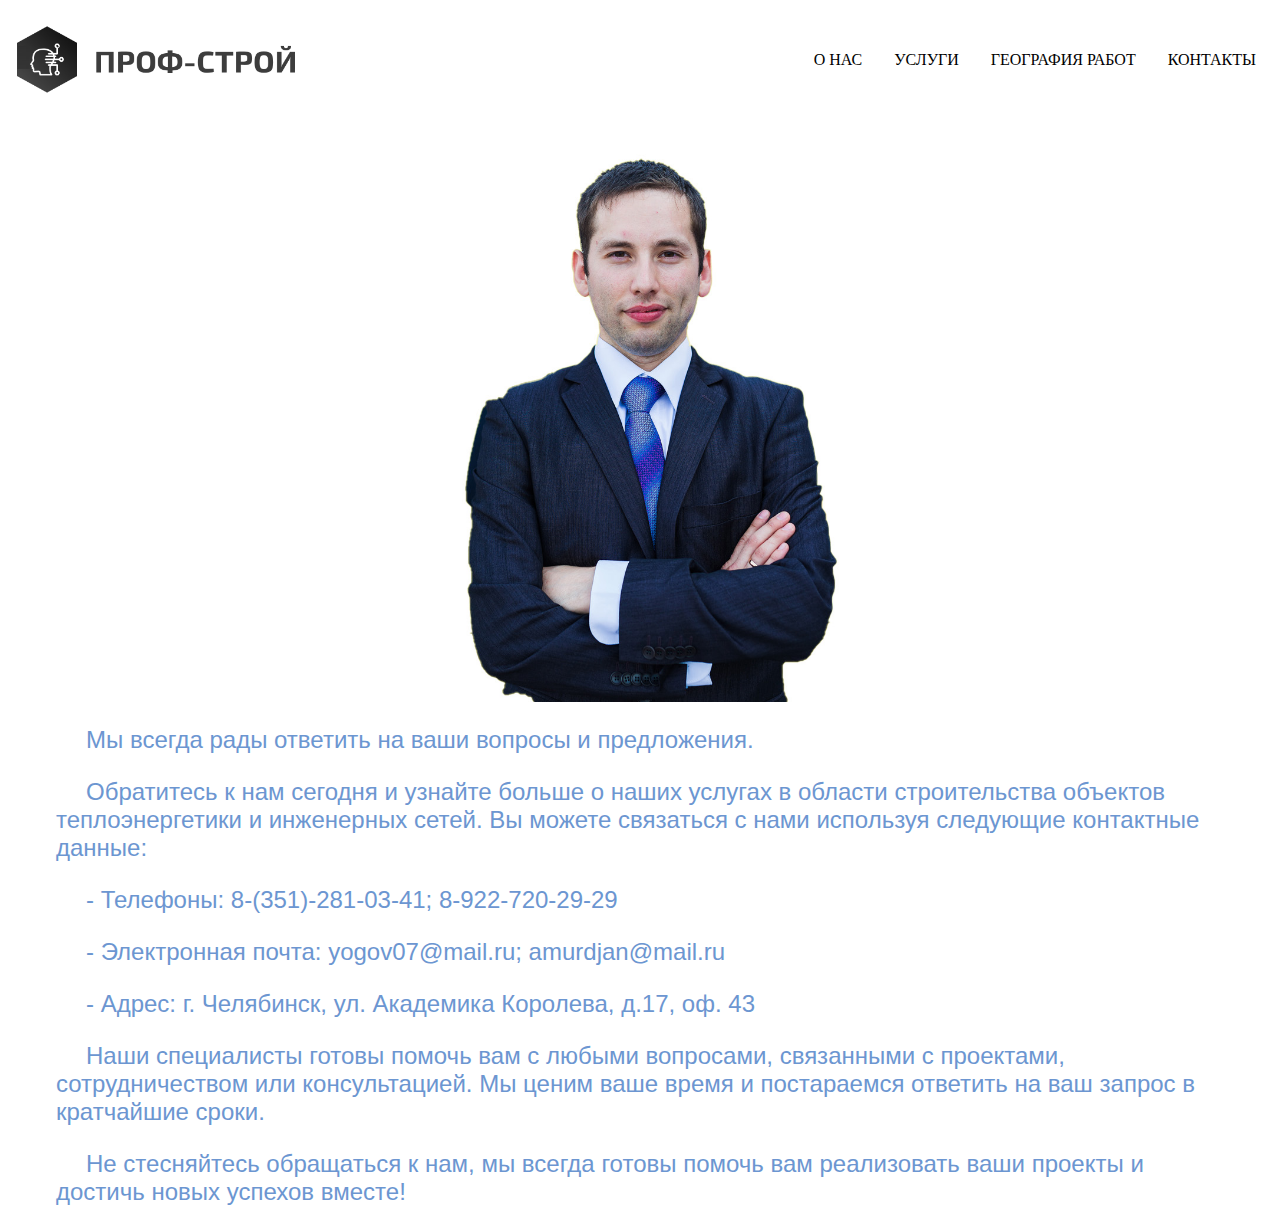
<file: contact.html>
<!DOCTYPE html>
<html lang="en">

<head>
    <meta charset="UTF-8" />
    <meta name="viewport" content="width=device-width, initial-scale=1.0" />
    <title>Home</title>
    <link rel="stylesheet" href="source/styles/navbar.css">
    <link rel="stylesheet" href="source/styles/bgvideo.css">
    <link rel="stylesheet" href="source/styles/text.css">
    <link rel="stylesheet" href="source/styles/contact.css">
</head>


<body>
    <div class="page">
        <div class="navbar">
            <a href="index.html"><img src="source/images/Проф-Строй.png" alt=""></a>
            <div class="drop"> <!-- выпадающее меню -->
                <button class="nav-btn">&#9776;</button> <!-- кнопка -->
                <div class="nav-list">
                    <a href="index.html#блок2">О НАС</a>
                    <a href="directions.html">УСЛУГИ</a>
                    <a href="qeografy.html">ГЕОГРАФИЯ РАБОТ</a>
                    <a href="contact.html">КОНТАКТЫ</a>
                </div>
            </div>
        </div>
    </div>

    <div class="foto">
        <img src="source/images/я.jpg" alt="">
    </div>


    <div class="text">
        <p>
            Мы всегда рады ответить на ваши вопросы и предложения.
        </p>
        <p>Обратитесь к нам сегодня и узнайте больше о наших
            услугах в области строительства объектов теплоэнергетики и инженерных сетей. Вы можете связаться с нами
            используя следующие контактные данные:
        </p>
        <p>- Телефоны: 8-(351)-281-03-41; 8-922-720-29-29 </p>
        <p>- Электронная почта: yogov07@mail.ru; amurdjan@mail.ru </p>
        <p>- Адрес: г. Челябинск, ул. Академика Королева, д.17, оф. 43</p>

        <p>
            Наши специалисты готовы помочь вам с любыми вопросами, связанными с проектами, сотрудничеством или
            консультацией. Мы ценим ваше время и постараемся ответить на ваш запрос в кратчайшие сроки.
        </p>
        <p>
            Не стесняйтесь обращаться к нам, мы всегда готовы помочь вам реализовать ваши проекты и достичь новых
            успехов вместе!
        </p>


    </div>


</body>

</html>
</file>
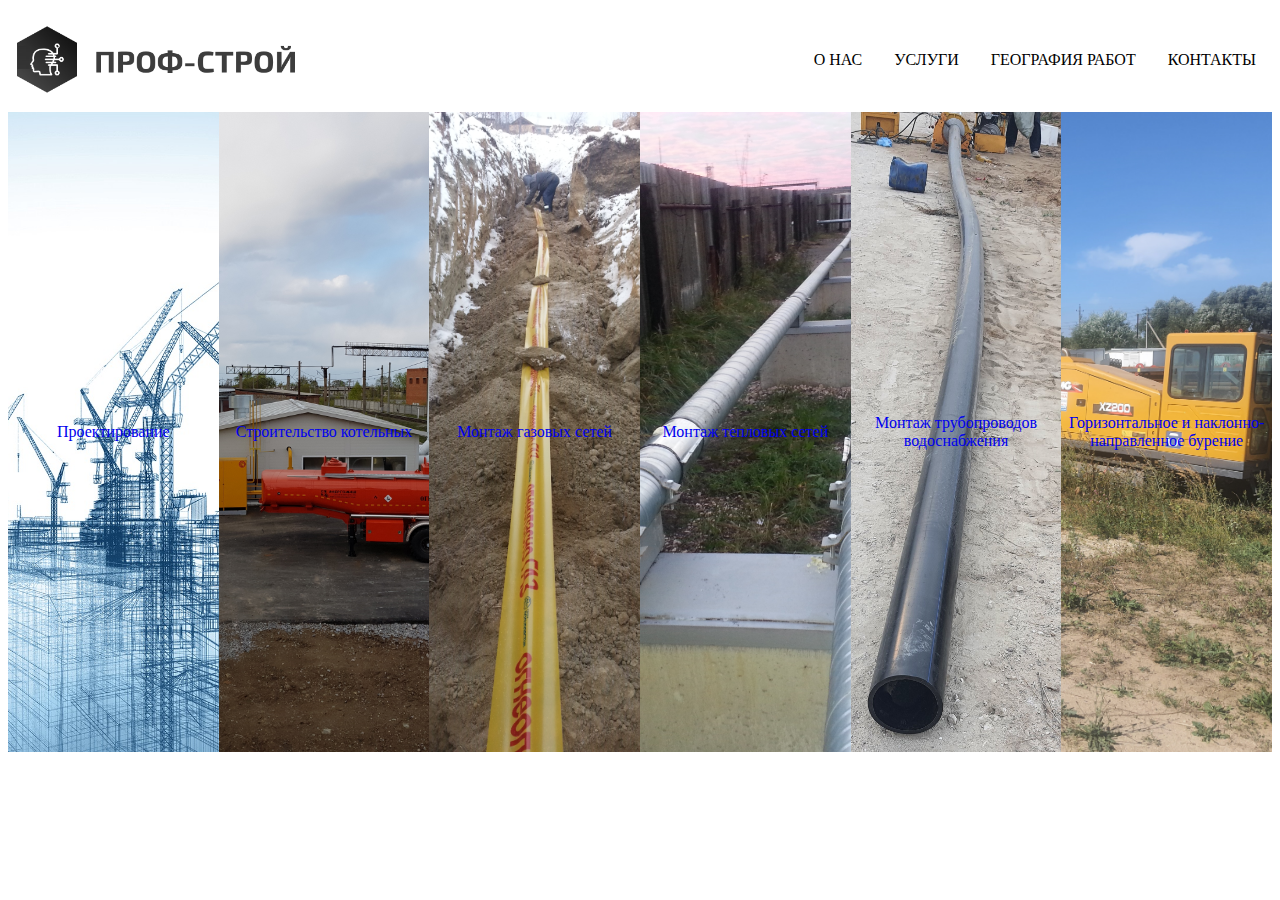
<file: directions.html>
<!DOCTYPE html>
<html lang="en">

<head>
    <meta charset="UTF-8" />
    <meta name="viewport" content="width=device-width, initial-scale=1.0" />
    <title>Document</title>
    <link rel="stylesheet" href="source/styles/navbar.css">
    <link rel="stylesheet" href="source/styles/bgvideo.css">
    <link rel="stylesheet" href="source/styles/text.css">
    <link rel="stylesheet" href="source/styles/bgmap.css">
    <link rel="stylesheet" href="source/styles/direction.css">
</head>


<body>
    <div class="page">
        <div class="navbar">
            <a href="index.html"><img src="source/images/Проф-Строй.png" alt=""></a>
            <div class="drop"> <!-- выпадающее меню -->
                <button class="nav-btn">&#9776;</button> <!-- кнопка -->
                <div class="nav-list">
                    <a href="index.html#блок2">О НАС</a>
                    <a href="directions.html">УСЛУГИ</a>
                    <a href="qeografy.html">ГЕОГРАФИЯ РАБОТ</a>
                    <a href="contact.html">КОНТАКТЫ</a>
                </div>
            </div>
        </div>
    </div>

    <section>
        <div class="b b1">
            <div class="bw">
                <div class="e1">
                    <div class="i">
                        <img src="source/images/Проектирование.jpg" class="card-img-top" alt="laptop">
                        <div class="card-body">
                            <a href="#" class="card-text">Проектирование</a>
                        </div>
                    </div>
                    <div class="i">
                        <img src="source/images/Котельная.jpg" class="card-img-top" alt="laptop">
                        <div class="card-body">
                            <a href="#" class="card-text">Строительство котельных</a>
                        </div>
                    </div>
                    <div class="i">
                        <img src="source/images/Газ.jpg" class="card-img-top" alt="laptop">
                        <div class="card-body">
                            <a href="#" class="card-text">Монтаж газовых сетей</a>
                        </div>
                    </div>
                    <div class="i">
                        <img src="source/images/Теплотрасса.jpg" class="card-img-top" alt="laptop">
                        <div class="card-body">
                            <a href="#" class="card-text">Монтаж тепловых сетей</a>
                        </div>
                    </div>
                    <div class="i">
                        <img src="source/images/Вода.jpg" class="card-img-top" alt="laptop">
                        <div class="card-body">
                            <a href="#" class="card-text">Монтаж трубопроводов водоснабжения</a>
                        </div>
                    </div>
                    <div class="i">
                        <img src="source/images/ГНБ.jpg" class="card-img-top" alt="laptop">
                        <div class="text">
                            <a href="#" class="card-text">Горизонтальное и наклонно-направленное бурение</a>
                        </div>
                    </div>
                </div>
            </div>
        </div>

    </section>


</body>

</html>
</file>
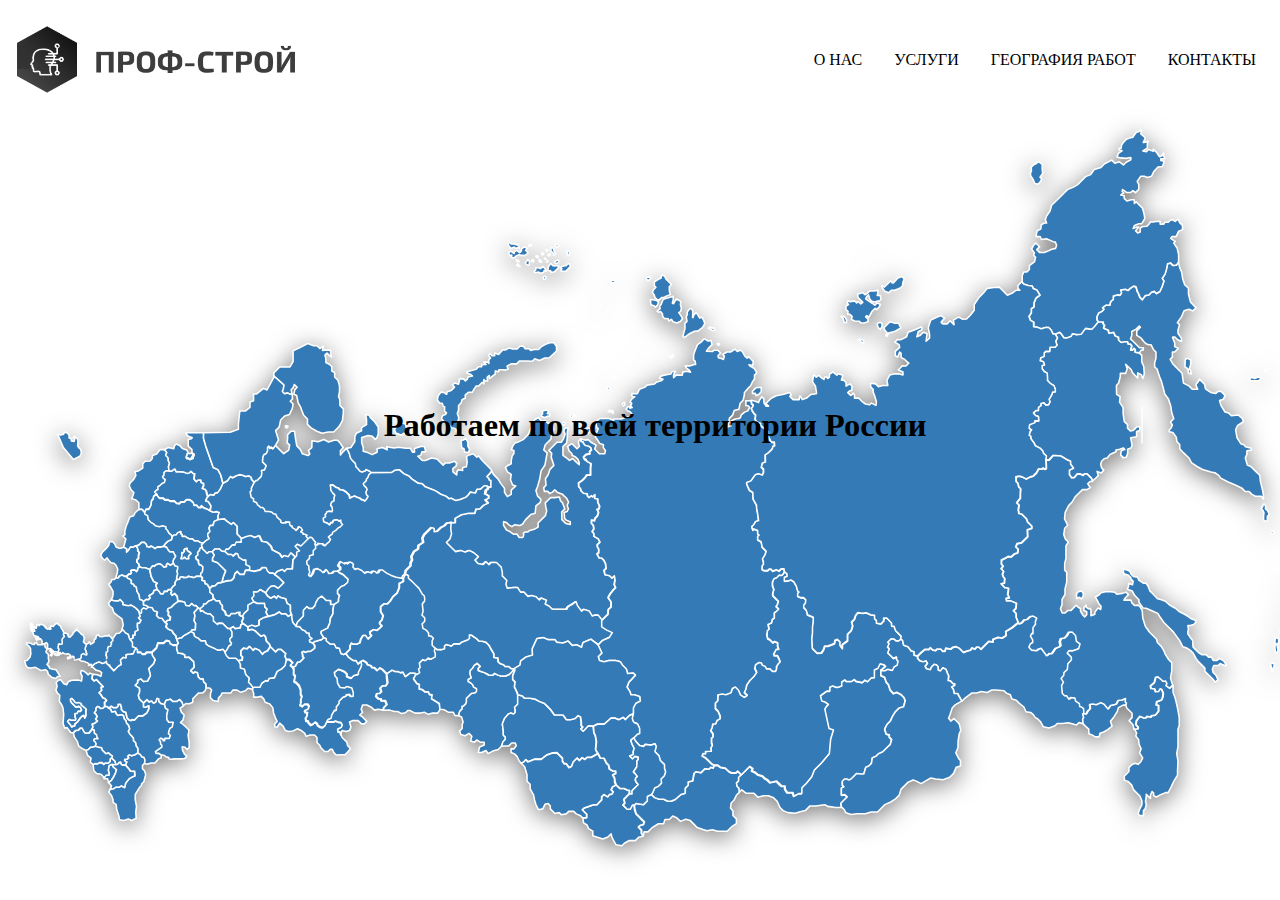
<file: qeografy.html>
<!DOCTYPE html>
<html lang="en">

<head>
    <meta charset="UTF-8" />
    <meta name="viewport" content="width=device-width, initial-scale=1.0" />
    <title>Document</title>
    <link rel="stylesheet" href="source/styles/navbar.css">
    <link rel="stylesheet" href="source/styles/bgvideo.css">
    <link rel="stylesheet" href="source/styles/text.css">
    <link rel="stylesheet" href="source/styles/bgmap.css">
</head>


<body>
    <div class="page">
        <div class="navbar">
            <a href="index.html"><img src="source/images/Проф-Строй.png" alt=""></a>
            <div class="drop"> <!-- выпадающее меню -->
                <button class="nav-btn">&#9776;</button> <!-- кнопка -->
                <div class="nav-list">
                    <a href="index.html#блок2">О НАС</a>
                    <a href="directions.html">УСЛУГИ</a>
                    <a href="qeografy.html">ГЕОГРАФИЯ РАБОТ</a>
                    <a href="contact.html">КОНТАКТЫ</a>
                </div>
            </div>
        </div>
    </div>

    <section>

        <!-- https://atuin.ru/blog/karta-subektov-rf-v-svg/ -->
        <div class="map">
            <div class="map-text">
                <h1>Работаем по всей территории России</h1>
            </div>
            <div class="rf-map">
                <div class="district"><b></b><span></span></div>
                <div class="close-district">&times;</div>
                <div id="RU-SAR" class="district-text">
                    Текст в открывающимся окне для Саратовской области
                </div>
                <div id="RU-SA" class="district-text">
                    Текст в открывающимся окне для Якутии
                </div>
                <svg xmlns="http://www.w3.org/2000/svg" xmlns:xlink="http://www.w3.org/1999/xlink" x="0px" y="0px"
                    viewBox="0 0 808.9 458.9" enable-background="new 0 0 808.9 458.9" xml:space="preserve">
                    <path data-title="Республика Крым" data-code="RU-CR" d="M1.6,328.6H4l1.2,0.8l1.5,0.2v-0.9l1.3-0.2l0.8,1.3h3.3l0.1-1.1
            l1.2,0.3v2.1l1.4,1.3l-0.8,2l1.6,1.6v2.9l0.4,1.1l-0.5,1.3l-0.8,1.1l1.2,1.2l0.5,1.2l2,0.6l2.1,0.3l2.5,4.2l-1.5,0.2l-1.3,1.3
            l-2.6-0.9l-2-1.8l-0.4-1.1l-0.2-1l-1.3-0.9l-2.6,0.6l-1.7-0.9l-2.1-1.2l-3,0.5l-2.2-0.4l-1-1.7l-0.7-2.6l1.6-0.1l1.9-2.3l0.5-2.4
            L4.2,334v-1.7l-1-1.6l-1.6-1.2L1.6,328.6z" />
                    <path data-title="Мурманская область" data-code="RU-MUR" d="M160,158.1l6.1,5.5l-0.3,2.3l-0.7,1.9l1.4,1.4l2.1-0.5l1.3,0.8
            l1.6-0.1l0,0l-0.5-2.8l1.2-1.2l0.8-2.2l1.8,1.8l-1.5,1.5l-0.6,2.9l1.8,0.8l0.9,4.7l1.6,2.8l0.9,2.5l1.1,2.7l2.4,2.4v3.4l2.3,2.3
            l3.7,2.1l3.4,1.3l3.9-0.8h3.5l3.4-3.4l2.2-3.9l0.5-4.6l0.1-2.8l-2.2-2.2l-0.1-3.9l-0.8-1.8l0.6-3.2v-3.7l-1-3.6l-2.1-2.1v-2.9
            l-1.8-0.9v-2.7l-1.6-1.6l-2.2-1.1v-2.4l-0.6-2.4l1.3-1.3l1.5,1.5l1.4,0.9l-0.6-2.3v-2l-3-0.1l-2.2,0.3l0.5-2.7l-2.2,1.5l-1.8-1.8
            h-2.2l-3.7-1.4l-5.3,2.7l-4.1,2v6.8l-2,3.5h-6.5l-3.9,3.9L160,158.1L160,158.1" />
                    <path data-title="Псковская область" data-code="RU-PSK" d="M75.6,243l1.7,2.1l0.8-2.2h1.8l0.8-1.3l0.7-1.5l0.3-2.7l1.1-1.1
            l0.2-1.6l2-1.6l-1.1-1.1l1-1l1.1-0.6v-1.8l1.1-0.6l1.3-1.3l1.7-0.8l0.6-1.8l-1.3-1l-0.4-1l0.9-0.9v-1.6l1-1l2.1-0.2l-0.5-2.5
            l0.7-2.3l-0.8-1.8l-0.1-1.8l-1.6-1.6l0.8-1.7l-1.5-1.8l-2.9-0.1l-2.2,2.9l-2.7,1l-0.1,1.9l-1.4,1.6l-3.2,0.1L76,214v2.7l-3,1.9
            l-2,0.5l0.6,2.3l-1.4,2.5l-2.4,2.4l-0.4,1.8l1.1,2.5l1.8,1.8l-0.6,2l-0.8,1.9l2.4,0.6l2.2,2v4.3L75.6,243" />
                    <path data-title="Смоленская область" data-code="RU-SMO" d="M71.1,245.3l-0.9,1.9l-2.5,0.8l-1,2.8l-1.4,3.3l-0.8,3l0.1,2.2
            l-1.3,0.9l1.9,1.9l-0.8,2.8l-0.6,2.5l1.9,1v2.2l1.2-1.2l1.3-2.1l1.6,0.1l1.9-1l1.7-0.4l1.8-1.8H77l1.3,1.3l0.4,1.5l1.8,0.2l0.6-0.6
            l1,0.3l1.8,1.4l1.4-1.1h1.8l2.3-0.5l0.9-1.4l1.7-1.7l2.3-0.9l0.6-2.1l-0.6-1.3l-1.5-1.2l-1-1.9l-1-1v-1.3l-2.2-0.6l-2,0.6l-2.5-0.6
            l-1.2-1.2l-1.9-1.1l-1.4-1.4l-0.5-2.6l-1.7-1l-0.2-0.8l-1.7-2.1l-2.2,0.2L71.1,245.3" />
                    <path data-title="Брянская область" data-code="RU-BRY" d="M61.4,268.1l-2.5-0.9l-0.8-1.9l-1.4-1.5l-1.9,0.1l-0.6,2.3
            l-1.6,1.9l-2.4,2.4l-1.1,2l1.1,1.9l1.3,1.3l1.7-1.5l1.1,1.6l1.4,1.5l1.9,0.3l1.4,1.4l1,2.5l-0.3,2l-0.9,3.4l1.4,0.1l0.9-1.3l1.8-0.6
            l1.1,0.8h1.6l1.4-1.4l1.3,0l0.3-1.1l-0.4-1.1l1.2-0.4h1.4l1,1l0.7-0.7l0.4-1.6l0.8-0.8l-0.3-1.8l-1.2-1.2v-1.5l1-1v-1.9l0.5-1.9
            l-1-1l0.1-1.2l-1.2-1.9l-1.9,1l-1.6-0.1l-1.3,2.1l-1.2,1.2v-2.2l-1.9-1L61.4,268.1" />
                    <path data-title="Курская область" data-code="RU-KRS" d="M57,298.3v-2.7l-1.4-2.5l-1.4-2.2l1.3-1l0.8-1.9h1.5l1.1-1
            l1.4,0.1l0.9-1.3l1.8-0.6l1.1,0.8h1.6l0.7,1.1l1.3,0.5l1,0.8v2.1l1.5,0.4l0.4,1.2l1.3,0.6l0.4,2.8l1.4,2.3l0.4,2.9l1.4,0.3l1,1v2.2
            l1.6,0.3l1.8,1.1l-1.5,1.5l-1.9-0.7l-1.2,1.2v1.9l-1.3,0.6l-0.6-1.9l-1.9-1.9l-2.9-1.8l-1.8,0.4l-3.5-0.7v-1.4l-1.8-1.9l-0.9,0.9
            h-2.2l-2.6-0.6L57,298.3" />
                    <path data-title="Белгородская область" data-code="RU-BEL" d="M67.4,326.1l-0.8-2.9l-1.9-1.1l-2-2.3l0.8-2.7l-0.8-3.9l-2.4-1.8
            l-2.8-2.2l-0.9-2.9l-1.9-1.5l-0.6-1.8l1.6-1.9l2.6,0.6h2.2l0.9-0.9l1.8,1.9v1.4l3.5,0.7l1.8-0.4l2.9,1.8l1.9,1.9l0.6,1.9l0.5,1.7
            l-1.1,0.9l1.6,1.6l-1,1.9h-1.3v2.5l0.4,1.9l-1.9,1v2.2l-1.5,0.1l0.4,1.6l-2.2,1.2L67.4,326.1" />
                    <path data-title="Воронежская область" data-code="RU-VOR" d="M67.8,326.5l2.2-1.2l-0.4-1.6l1.5-0.1v-2.2l1.9-1l-0.4-1.9v-2.5
            h1.3l1-1.9l-0.9-0.9l-0.7-0.7l1.1-0.9l-0.5-1.7l1.3-0.6v-1.9l1.2-1.2l1.9,0.7l1.5-1.5l2.2,0.4l1,1.9l2.3,0.8l-0.5,2.3l1.5,1.5
            l1.9,0.2l1.8,2.5l1.3,1.3l-0.6,1.9l1.5,1.5l2.4,1l0.8,1.6l1.5,1.5l0.8,2.5l1,2.6l-0.9,0.9h-2.6l-1.9-1.1l-0.4-1.4l-1.9-0.4l-1.8,1.6
            h-3.6l-0.9,3l-3,3h-3.3l-1.1,1.1h-1.8l-0.9-1.2h-2.2V333l-1-1l-2.2-1v-2.7L67.8,326.5" />
                    <path data-title="Карачаево-Черкесская Республика" data-code="RU-KC" d="M39.7,397.4l-1.9-0.9l-2.8-1.9l-0.9-3l-1.9-2.9l-0.6-2.5l1.5-1.5
            l1.8-0.3l1.3-1.3h1.3l0.7,1.5l1.1,1.6h2.5l1.9-2.4l1.5,0.5v2l1.4,1l0.3,1.6l0.7,1h-2.2l-0.6,1.1l1,1l0.7,1.1l-0.7,1.6l-1.8,0.7
            l-1.2-0.1l-1.5,1.5L39.7,397.4" />
                    <path data-title="Республика Северная Осетия — Алания" data-code="RU-SE" d="M44.2,406.3l0.5,4.1l1.8,1.8l2.8,0.4l1.6,1.6l0.4,1.3l1.2-2h1.9
            l0.2-1.3l-0.6-2l0.6-3l1.7-0.7l2.6,0.1l-0.5-2.2l-2.4-2.2l-1,0.8v1.5l-0.9,0.9l-2.3,0.1l-0.8,0.8l-1.3-1h-1.6L47,406l-1.1-0.2
            L44.2,406.3" />
                    <path data-title="Республика Ингушетия" data-code="RU-IN" d="M58.7,411.5l-1.2,2.6l-1.5,2.4l-1.9,1.4l-0.6-2.3l-2.2-0.3l1.2-2
            h1.9l0.2-1.3l-0.6-2l0.6-3l1.7-0.7l0.9,1.7l2,1.6L58.7,411.5" />
                    <path data-title="Республика Дагестан" data-code="RU-DA"
                        d="M77.1,405.7l-1.3,1.3v2.1l1.3,1.3l0.8,2.4l-0.6,2.4l-0.6,2.2
            l-1.5,1.5v0.9L74,421l-2.8,4.6v3.5l0.8,4.3l-0.5,3.3l0.3,4.1l-3,1.4l-2-0.9l-2.9,1l-2.8-0.6l-0.4-2.4l-1.4-4.2l-0.3-3l-2-1.4V429
            l-1-2.7l-1.8-2.3l1.1-1.9l2.2-0.3l1.4-1.1l2.1,0.2l1.3-1l2.1,1.2l0.8-3l2.2-2.7l2.3-1.3l1.3-0.4l-0.2-2.9l-2.6-0.2l-1.4-1.9l-1.8-2
            l0.8-2l-1.3-0.6v-1.1h1.6l0.9-0.8l-0.6-1l1-1l1.6,0.6l1.9-0.6l2-1.3l1.7,1.2l0.9,1.3l1.4,0.5l0.6,1.6L77.1,405.7" />
                    <path data-title="Республика Калмыкия" data-code="RU-KL" d="M78.7,406.2l2.7-0.8h2.4l2.2-2.5l1.8-0.8v-1.8l-1.4-1l-1.7,0
            l-0.4-1l4.1-2.9v-1.2l-0.8-0.8v-1.5l-0.9-1.2l1-1l1.4,0.6l0.2,1h0.9l0.2-1.6l2.7,0.2l0.8-2l-1.3-1.3l0.9-3.2l1.5-0.8l0.3-1.5
            l0.3-1.6l-2.8-0.1l-1.2-1.6l-0.2-2.4l0.4-1.9l0.3-2.1l-1.5-1l-0.7-2.5l-2.3-0.5l-1.3-1.3v-1.6l-1.2-0.4l-0.9,2.5l-1.3,0.5l-1.3-1.3
            l-1.5,0.6l-1.4-1.4l-2.3,2.1v2.7l1.6,0.1l1.9-1v1.9l-1.2,2.6l-2.6,1.9h-2.9l-2.7,2.8l-1.5-0.4l-0.6,0.6l-1.4-0.5l-1-1l-0.9-3.8
            l-1.6-0.4l-1.2-1.2v-1.7l-0.7-1.8h-1.5v1.2l-0.9,0.9H57l-1.2-0.9l-1.6,1.3l1.4,0.7l0.6,1.7h1.3l1-0.4L59,374l1,1l2.3-0.4l1.4,0.6
            L64,377l1.2,1.4l0.4,1.6l1.2,1.2l0.8,2.3l-0.9,1.7l1,1.8l1.3,1.3l1,1.3v1.5l1.4,1.4l0.3,1.9l1.1,1.6v2.9l1.7,1.2l0.9,1.3l1.4,0.5
            l0.6,1.6l-0.2,2.2L78.7,406.2" />
                    <path data-title="Оренбургская область" data-code="RU-ORE"
                        d="M202.8,387.3l0.8,1.8l1.8,1.8l1.2,1.2l0.5,2.2l1.8,1.8l-1.8,2.4
            l-1.6,1.6h-2.8l-2.9,0.2l-1.5-1.5l-1-2.1h-1.3l-1.4,1.4h-2.2l-2.5-2.5l-0.5-1.4l-1.9-1.9v-3.2l-1.6-1.6h-2.9l-2.4,0.9l-0.9-1.9
            l-2.4-1.9l-2.2-1.1l-2.9,1.4l-2.7,0.4l-2.2-0.6l-1.5-2.9l-2.2-1.9l-1.5,2.5h-1.6v-2l1.5-1.5l-1-2.2l-1.3-3.3l-0.5-3.4l-1.9-2.3
            l-3-1.1l-0.9-2.2l-1.6-1.6l-3,0.5h-1.8v-2.4l-0.9-2.5l0.1-1.4h4.5l1.3-2.6l2.4-1.7l1.4,0.4l0.8-1.7l3.5-0.6l1.7-4l2.9-1.6l2.2-2.2
            l0.8-3.5h2.1l2.1,2.1l-1.5,1.5l1.3,1.2l0.8,1.4l-0.1,3.3l1,1l-0.7,3.5l1.4,0.9l1.7,1.7l1.1,2.8v2.8l0.8,1.7l-0.7,1.7v2.4l-0.5,1.2
            l1.5,0.8l1.3-1.3h2.2l0.8,1.4l-0.8,1.9l-2.1,0.8l0.5,1l1.3,0.3l-0.4,2.5l-0.8,0.8l0.4,2h1.2l0.3,1.1l1.5,1.5l1.5-0.7l1.1-1.1
            l1.3,0.7l0.5,1.3l1.4,1l1.6,0.4l1.6-1.2l1.1-2.5h2.1h2.4l1.5-0.6l2.1,0.9h1.3l0.9,1.6l-0.6,1.6l-2.4,1.2l0.2,1.6h1.3L202.8,387.3" />
                    <path data-title="Челябинская область" data-code="RU-CHE" d="M229.8,371.6l-3.2-0.6l-2.3,0.6l-2-1.8l-2.9-1.5h-2.7l-0.9,2.8
            l0.9,1.9l-1.8,1.8l1.4,0.9l1.4,1.4l1.7,1.7l-1.6,1.6h-1.8l-2.2-2.2l-3.3,0.1l-2.2,0.9l0.9,3.2l-0.9,2.3l-2.2,0.6l-2.5-0.6l-1,2.7
            l-0.4-2h-1.3l-0.2-1.6l2.4-1.2l0.6-1.6l-0.9-1.6h-1.3l-2.1-0.9l-1.5,0.6h-4.5l0.8-1.3l2-0.9l0.3-1.9l1.7-3.1h1.3v-2.2l1.7-2.2v-1.4
            l2.6-2.6l2-0.7v-0.9l2.1-0.2l0.9,1.2h1.5v-2.4l-0.9-2.8l-3.1-1l-1.3,0.9l-3.1-0.3l-1.6-2.6l-0.4-3.4l-1.2-1.2l-0.5-2.4l2.8-2.1
            l1.9,0.6l2.1,1l1.4,1.4v1.7l2.6,1l1.7-1.7l2.9-0.7v-1.5l1.5-2.8l0.6-1.9l-0.5-2.1l1.7-0.7l2.1,1.4l0.7,1.3l2.3,0.8l0.4,1l1.7,0.2
            l1.7,1.7l1.6-1.6l1.8,1l1.4,1.4l1.3,1.3l0.1,2.8l0.4,3.2l-1.2,1.9h-2.2l-1.3,1.3l0.7,2.4l-1.2,1.2h-1.7l-0.5,1.7l1.5,1.5l1.6,0.1
            l0.3,1.2h2.5l1,2.5l-1.9,1.9L229.8,371.6" />
                    <path data-title="Омская область" data-code="RU-OMS" d="M305.6,394.7l-2.1,2.1l-3.5,1l-3,1.6l-1.4-2l-2.7,1.3h-2.2
            l0.8-3.4l3-1.4v-1.8H292l-2.3-1.4l-1.4,1.4l-2.5-0.8l0.8-3l-1.8-1.8l-2.5,1.5l-2.8-0.8l-0.7-2.2l1.6-1.6v-2.4l0.6-1.8l-1-3.2
            l-1.9-0.9v-1.5l0.7-1.5l1.3-1.3v-1.7l1-0.2l1.3-1.3l0.5-1.3v-2.2l3.2-3.2l2.4-0.4l0.9-0.9V358l-1.9-1l-0.6-1.5l-1.2-1.2l-1.7-0.9
            V352l2-1l-0.9-2.6l0.2-2l1.8-2l0.9-1.5l1.9-1.3l2,2l-1.2,1.2v1.5l1.7,0.6l2.2,0.7l1.4,0.7l1.6,1h2.6l0.9-1.2l2.2,1.1l1.9,0.6h3
            l2.5-1.2l2-2l1.1-1.6l0.4,1.2l-0.7,1.6l-0.8,1.7v2.6l1.5,1.5l-0.4,3.2l1.4,2.9l0.8,2.2v3.2v2.9l-2,2l0.4,1.4v1.9l-1,1l-1.8-0.7
            l-1.6,0.7l-2.4,2.8l-1.4,3.5l0.6,4.5v2.6l1.3,1.3v1.5l-1.4,1.4L305.6,394.7" />
                    <path data-title="Новосибирская область" data-code="RU-NVS" d="M318.4,405.7l-1.4-1.4l-1.5-3.1l-1.6-1.6l-2.2-0.9v-2.3h1.8l1.5-2
            l-0.6-1.8h-2.3l-1.9,1.9l-2.7,0.1l-2,0.1l1.1-3l1.4-1.4v-1.5l-1.3-1.3v-2.6l-0.6-4.5l1.4-3.5l2.4-2.8l1.6-0.7l1.8,0.7l1-1v-1.9
            l-0.4-1.4l2-2v-6.1l2.8,0.7l1.5,1.5h3.1l3.4,0.5l2.9,1.5l3.4,1.4l2.1,2.1l1.7,1.7l2.5,3.5h5.5l2.2,3h2.6l3-0.8l1.8-1.8l1.6,0.8
            l0.5,3.2v2.4l1,1l-1.2,1.2l1.4,1.4l1.6-1.6l1.7-1.9l3.2,0.2l0.4,4.2l0.9,1.8l0.7,3.8l-0.5,5.4l1.6,2.4l-4.2,2.4h-2.5l-1.7,1.3
            l-1.7-1l-1.7,1.7l-1.5-1.5l-2.4,2.4l-1.1,2.9l-1.7,0.8l-1.7-2.5h-1.4l-1.1-1.7v-1.8l-2.3-2.3l-1.2-1.2l-2.6,0.1l-3.7,1.2l-3.7,2.8
            H327l-2.5,1l-1.9,0.7l-1.4-1.4l-0.9,1.2L318.4,405.7" />
                    <path data-title="Республика Алтай" data-code="RU-AL" d="M396.3,452.3l-3,0.7l-2.1,2.1l-3.8-0.1l-3.2,1.8l-1.6,1.6
            l-3.7-0.6l-1.1-1.9l-1.4-2.5l-0.7-2.6l-2,2l-3.3,1.3l-3-1L364,452v-3l-2.7-1.6l-1-2.3l-2.2-1.4l-0.5-3l2.5-0.2v-2.2l-1.1-1.1
            l-1.7-1.7l1.2-1.2l2.7-0.9l3.3-1.2h2.2l3-3.1V427l1.5-1.5l2.4,1.5l1.2-1.6h1.3l1-1.5l-1.4-1.4l1.1-2l2-1l2.5,2.2h2.5l2.2,1.1h1.2
            l0.1,2.3l-1.6,1.6l-1.9,1.9l0.6,2.5l-1.2,1.2l2.6,2.6h2l1.2-2.5h1.3l0.4,2.9l0.9,2.8l2.9,2.9l2.3,2.2l-0.6,1.8l-2.1,0.5l-1,1
            l1.9,1.9v2.1L396.3,452.3" />
                    <path data-title="Алтайский край" data-code="RU-ALT" d="M357.6,440.6l-1.8-1.6l-2.4-1l-1.6-1.6h-3.2l-1.6,1.6l-3.2,0.5
            l-1.3-1.3l-2.8,0.5l-1.5-1.5l-1.4-1.4v-1.9l-1.4-1.6l-2,0.6l-1.4,2.9l-2.8,0.5l-1.6-3.3l-0.9-2.9l-0.6-3.3l-2.2-3.8v-3l-2-1.9v-4.2
            l-1.5-5.1l-2.2-2.2l1.5-0.7l1.3-1.5l1.4,1.4l4.4-1.7h4.2l3.7-2.8l3.7-1.2l2.6-0.1l3.5,3.5v1.8l1.1,1.7h1.4l1.7,2.5l1.7-0.8l1.1-2.9
            l2.4-2.4l1.5,1.5l1.7-1.7l1.7,1l1.7-1.3h2.5l4.2-2.4l1.5,2.9h2.3l1.6,3.1l1.4,1.4l0.5,2.4l2,1.2h1.9l0.1,1.7l-1.9,0.9l1.3,2.4v2
            l0.8,2.1l-2,1l-1.1,2l1.4,1.4l-1,1.5h-1.3l-1.2,1.6l-2.4-1.5l-1.5,1.5v1.9l-1.4,1.4l-1.6,1.7h-2.2l-3.3,1.2l-2.7,0.9l-1.2,1.2
            l1.7,1.7l1.1,1.1v2.2L357.6,440.6" />
                    <path data-title="Республика Тыва" data-code="RU-TY" d="M457.9,424.1l-2,2l-1.6,3.2l-1.7,1.7l-0.5,3.3l1.6,1.9v2.8
            l2.2,2.2v3l-3,2l-2.9,2.9h-2.4h-3.7l-3.4-0.9l-3.5,0.6l-2.5-0.8l-3.7-1.3l-2-2l-2.4-2.4l-2.9-0.9l-3.4,1.4l-2.2-2.2l-2.7-1.2
            l-2.2,2.2h-2.8l-0.9,2.7H406l-4.2,2.7l-2.5,2.5h-2.5l-0.5,2.7l-1-1.8v-2.1l-1.9-1.9l1-1l2.1-0.5l0.6-1.8l-2.3-2.2l-2.9-2.9l-0.9-2.8
            l-0.4-2.9l1.1-1.1l2.2,0.6l2.5,0.2l2.4-2.4v-2.8l2.7-1.4l2.2,2.2l2.9,1h2.9l2.6,1.3h2l2.7-1.1l3.7-3.2l2.7-0.8v-3.2l1.9-1.9v-2.1
            l2.9-0.8l0.8-4.6l1.2-1.2l3.3,0.6l2.4-2.4l2.8,0.1l1.1-1.1l1.4,0.5l0.7-1.6h2.3l1.9,1.4l2.9,0.4l2.4,2.3l1.6,0.8h2.8l1.1-1.1
            l1.3,1.3l1,1l-1.5,1.5v2.2l-1.4,1.4l0.5,2.2l1.2,1.2L457.9,424.1" />
                    <path data-title="Амурская область" data-code="RU-AMU" d="M675.1,379.6l-1.5,1.5l-2.9-0.8l-2.4-0.6l-3.7,0.5h-3.4l-1.4,1.4
            L656,383l-3.8-0.8l-1.6-3.1l-1.8-1.8c0,0-2.2-1.3-2.2-1.8c0-0.5-2.4-2.4-2.4-2.4l-3-0.5l-1.3-3l-2.9-2.3l-2-2l-2.8-0.8l-1-2.7
            l-2.5-1.1l-1.5-1.5l-5.1-0.5h-2.7l-3,1.6l-3.8-0.6l-2.9,1h-3.2l-4.3,3.2l-2,2l-1.8-3.2l-0.8-1.6h-2.2l-0.6-2.7l-1.1-1.6l1.9-1.1
            v-0.9h-1l-1.7-1.8l-1.4-0.2l0.3-3.2l-0.8-1.5l-0.9-2.5l-2-1l-1.5,2l-1.5-0.6l-0.1-2.2l-1-1l-1.5-0.4l-1.6,1.6l-0.8,1.9l-2.6-0.7
            l-0.8-1.6l1.5-1.9l-0.9-1.5l-1.7,0.6l-2.2-0.6l-1.5-1.5l0-1.5l2.2-2.2l2.5-2.1h2.5l1.1-1.1l1.4,1.4l1.9,0.4l0.9-0.9h2.5l1,1.3
            c0,0,1.6,0.2,1.6,0s0.5-1.9,0.5-1.9l3.2,0.6l1.1-1.1l2.3-0.5l2.1,1l2.7,2.7l2.1-0.9l2.3-0.6l1-1.4l1.7,0.8l1.3-1.3h1.4l1.3,1.3l5-5
            l2.7,0.4v-1.7l3.4-1.3l2.5,0.5c0,0,2.4-1.5,2.5-1.6c0.1-0.1-0.2-2.6-0.2-2.6l4.1-2.5l3.9-3.2l1,0.6l1.6-0.8l1.4-1.8l2-0.3l1.8-1.8
            l2.3-0.4l2.3,1.3l-0.9,2.2c0,0,0.2,1.7,0.1,1.7s-1.6,2.2-1.6,2.2v3.9l-0.9-0.1l-0.7,1.7l1.4,2.3v1.7l-1.5,0.9l-0.9,2.1l1.6,1.9
            l3.1,0.4l1.1-1l2-0.6l3.5,4.8l1.5-1.4l1.6,0.1l2.3-3.4l2.4-0.9l0.8-0.8l-0.5-2.4l0.6-2l2.5-0.5l1.3-1.3l1.4-2.4l2.4-0.2l2.2,2.2
            l0.6,3.8l2.3,1.6l-0.9,3.1l-4.1,1.5l-2.2-0.1l-1,1.4l2.6,2.6l0.1,1.7l-2.3,2.5l-0.3,3.7l-2.2,2l-0.1,1.7l-1.7,2.1l1.5,2.3l-1.2,2.2
            l0.5,5.1l1.4,1.4h1.3l1.4,2.2l1.1-1.1l2.8,0.3l0.5,2l2.4,1.7l0.2,1.8l1.1,0.3l1.4,1.1l0.1,3l-1.2,0.5l0.6,2l-0.6,1.5l0.3,2.8
            L675.1,379.6z" />
                    <path data-title="Еврейская автономная область" data-code="RU-YEV" d="M703.4,368.4l-3,1.6l-0.8,2.5l-2,3.3l-2.3,2.9l1,3.2l-2.7,2.2
            l-2.7,1.5l-2.3,0.8l-0.6,2.3h-2.4l-2.4-1.4l-1.8-0.6v-2.9l-2-1.8l-1.6-1.6l-0.3-2.8l0.6-1.5l-0.6-2l1.2-0.5l1.3,0.3l1.3-2.1l1.2-1.2
            l-0.2-2.7l2.1-0.3l2.2,0.4l2.9-1.4l2.1,1l2.5,3l1.6-2.2c0,0,3.3-0.6,3.5-0.8c0.2-0.2,1.3-2.4,1.3-2.4l2.6-0.3l2.2-0.9l-0.2,2.1
            l0.8,0.8l-0.3,1.5H703.4L703.4,368.4z" />
                    <path data-title="Приморский край" data-code="RU-PRI" d="M735.3,360.2l1.4,3.7l1,4.1l0.8,3.7l0.8,4.9v4.8l-0.8,2.5v4.9v6.1
            l-0.8,4.6l0.8,4.7l-0.3,6.1v2.9l-2.5,4.2l-1.6,3.5l-1.9,3.5h-1.6l-3.2,1.3l-2.7,1.5l-1.8-0.8v-1.7l-1-1l-1,2.2v2.3l-1.1-1.1
            l-1.6-1.6v1.3l-0.5,3.2l0.5,2.2l-0.7,2.5l-1.1,1.1v1.3v2l-2.4-0.1l-1-1l0.9-2.9l1.5-3v-2.5l-1.3-3l-2.7-2.7l-1.4-1.4l-1.1-2.9
            l-2.4-2.4l-2.3-0.8l-0.1-2.5l1.6-1.6l1.4-1.4v-2.5l1.8-1.8l2-1l2.1,0.7l1.8-1.8l1.1-2.3l-2-3.2l1-2.7l-1.3-2.8l-0.3-2.9l-1.8-2.4
            l0.5-2l-1.4-2.4l2.5-0.3v-1.1l-1.4-1.4l0.3-2.4l2.2-3l1.8,0.5l0.5,0.5l1.7-0.1l0.6-0.9l2.6,0.4l0.2-0.8l2.6-0.4l2-2.5v-3.6l-1.5-0.4
            l0.4-2.1l3-1.1l0.8-1.8l0.3-2.5l-1-2.4l-1-0.3l-0.8,1.6l-2.1,0.2l-0.6-1.8l-2.3-0.3l-0.4-1.7l2.5-2.1l0.9-3.5l1.5-0.2l1.8,1.4
            l1.4,1.4l1.8-0.1l0.8,1.6l-0.6,1.3l2.2,1.6l2.1-1.8L735.3,360.2" />
                    <path data-title="Магаданская область" data-code="RU-MAG" d="M713.7,143l1.6,1.6v4.1l1.3,3l0.3,4.8l-0.9,2.9l-1-2.5l-2.3-1.1
            l0,3.2l-1.9-1.9l-1.3-1.3l-1-2.2l-3.5-3.3l1,2.8l-1,3h-3.4v2l-1.1,4.2l-1.4,1.6l0.1,5.6l2.3,1.5l-0.4,3.5l2.3,3.5v3.8l0.7,5l2.1,2.1
            v2.3l1.8,1.8l1.6-0.3l1.5-1.3l1.1-1.1h1.9l-0.1,2.4l-2,0.6v3.4l-3.8,0.6l0.9,4.4l-0.4,1.9l-2.4,1v2.7l-0.9,2.4c0,0-3,0.7-2.4,0.1
            c0.6-0.6-1.1-1.1-1.1-1.1v-1.6l0.5-1.6l2.1-0.7l-1-1l-2.3,0.9l-2.4,0.4v1.1L695,208l-1.8,2.2l-2,0.5l-1.6,1.6l-0.6,1.9l0.6,2.4
            l1.4,1.4l-1.6,1.8l-2.7-1l0.8,2.7l-2,2l-1.8,1.6l-0.6-2l-2.8-2.8h-1.5l-1.1,1l-1.5-0.8l-2.2-0.1l-1.9,2.3l-1.7,0.1l-1.4-2.1V218
            l2.4-1.3l-1.9-2.6v-1.9l-1.7-0.6l-2.9-1.8l-1.7-0.9l-4.8-0.3l-2.6,3l-2-0.1l0.4-2.4l-1.9-1.9l-0.5-1.5l-1.7-1.7l-3-1.5l-0.8-1.8
            l-2.1-2.8v-1.5l-1-0.5l0.5-2.5l1.2-1.2l-1.8-1.1l0.4-2.2l3.3-1.3v-1.2l2.5,0.1l-0.2-2.8l-1.9-0.6l-1.3-1.7l1.6-1.5h1.6v-2l1.6-1.1
            v-1.4l2-0.5l1.2,1.4l1.7-0.2l0.9-1.8l-0.6-1.6l1.7-2.8l0.6-1.8l1.7-0.3v-1.6l-0.9-2.3l-2.1-1.2l-2-2l-0.2-4.8l-1.9-1l-1.3-1.8v-2.1
            l1.5-0.3l-0.7-2.1l-2.1-0.6l0.4-1.9l2.2-0.9v-2.2l1-1h2.5l0.2-2.6h3.2l1.3-1.3l-0.8-2.6l1.1-2.1l-1.5-2.5l2.8-1.2l1.3,1.3l1.5,2.2
            h2.1l2.5-1l0.8-1.6l2.6,0.6l3-0.3l2.7-3.7l4,0.6l4.2-4.9l3.2,0.3l0.1,1.3l0.8,0.8l-0.6,1.8l3,1.3l0.4,1.9l3-0.6l1,2.3l2.1,0.9
            l0.1,1.7l1.6,1.6l1.9-0.5h2.2l0.4,1.5h1.4l1,1.2l-0.8,2.8h1.1l0.9-1.3l0.9,0.9v1.7L713.7,143z" />
                    <g data-title="Архангельская область" data-code="RU-ARK">
                        <path d="M167.7,189.4l-0.5,0.7l0.8,1l1-1L167.7,189.4" />
                        <path d="M348.1,78l-1,0.3l0.8,1v1h1.3v-1.8L348.1,78" />
                        <path d="M274.9,191h-1.3l-1.4-2.1l-0.8,0.5l-2.4-2.3l-1.8-2l0.7-2.1
                l1.8-0.6l0.7-1.1l-1.3-1l0.1-2.8l-0.8-0.2l-0.8-2.1l-1.7-0.1l-1.4-2l0.5-2.5l1.8-2.5l2.2,0.2l0.7,0.8l0.8,0.3l0.3-1.5l2.6-0.8
                l2.1-2.2l-1.4-1.5l1.8-1.2l2.1,0.8l0.6-1.7v-1.7h2.6l1.3,1.3l1.3-1.3l0.3-1.2l2.9-0.6l-1-1l-2.5-0.9v-0.9l2.9-0.8l3-0.8l1.5-1.5h2
                v-1.4l2.8-0.1l-1.5-1.5l2.4-0.1l0.9,0.9l-0.1-2.3l1.2-1.2l-1.3-1.5l0.8-1.3l1.4,1.4h1.7v-1.7l2.5,0.9l1.3-1.4l1.3-1.5h1.6l2.8-1.3
                l2,0.7h2.9l1.9-1.9l2.2,0.2l1,1.5h2.4l1.2,1.1l2.1-0.6h2.9l1.9-1.9l2.2-1.2l3-1.2h2.8l1.6,2.5v2.8l-2.4,2.2l-2.2,2.1l-2.9,0.2
                l-3.4,1.6l-3.1-1.1l-1.5,1.5l-3.6-0.1H317l-1.7,1.8h-3.6l-2.6,1.5l0.8,1.8l-1.8,0.7l-2.2-0.2h-2l-0.2,1.3l-2.1-0.6v2.1l-2.1,1.5
                l-1.7,1.3v-2l-1.4,1.3l0.3,2.3h-1.4l-1-1v1.1v1.7l-1-1l-1.3,1.3l-1.1,1.1h-1.5l-1.1,1.5l-1.5,2.5h-2.4l-2,1.6v2.2l-2,0.8l-0.7,2.3
                l-1.6,1.6v2.9l-0.8,2.1l1,3l-0.9,3l1.3,2l0.6,2.1l-0.7,0.7l-2,0.9v-1.5L274.9,191" />
                        <path d="M347.8,86.1l-0.7,1l-2.5,0.5l-1.6,0.9l1.2,0.6l-0.6,1.3l1,0.3h2.1
                l1.7-1.7l1.2-1.2l-0.4-1.9L347.8,86.1" />
                        <path d="M339.9,84.4l-0.5,0.5l1,1l1.8-0.7v-1.5h-1L339.9,84.4" />
                        <path d="M338.6,87.4l-1.4-1.6l-1,1l-0.8,1.5v1.9l1.6,0.3l0.4,1.1l2-0.5
                l1.3-1.3l1-1l0.5-1.6h-1.4L338.6,87.4" />
                        <path d="M332.9,94l-0.6,0.6v1.2h1.3l0.5-1.5L332.9,94" />
                        <path d="M330.3,89.2l-0.7-0.7h-2.1v1.4l-1.1,1.1l0.7,0.7l2.3-0.5l0.9,0.9
                l2-0.5l0.6-1.3l1.4,0.5l-0.8-1.7l-1.3-1.3L330.3,89.2" />
                        <path d="M340.8,73.3l-0.6,1.1l1,1l1-1L340.8,73.3" />
                        <path d="M338.7,75.9h-1.5v1.7l1.6,1.6v1.3l1.4-0.7l-0.9-1.8L338.7,75.9" />
                        <path d="M329.2,80.9h-1.3l-0.3,0.3l1.1,1.1L329.2,80.9" />
                        <path d="M330.3,83.1l-0.9,0.9l0.9,1l1-0.1L330.3,83.1" />
                        <path d="M331.2,78.9v1.2h1.3l-0.3-1.4L331.2,78.9" />
                        <path d="M333.1,82v1.1h1.1l-0.9-0.9L333.1,82" />
                        <path d="M334.1,84.5l0.5,0.5l0.9-0.9L334.1,84.5" />
                        <path d="M335.5,79.5v1.3l1.1,0.1v-1.4H335.5" />
                        <path d="M333.8,76.8l0.7,1.2l0.6-0.6l-0.6-0.6H333.8" />
                        <path d="M321.5,84.8l-0.7,0.7l1.2,1.2l1.4,0v-2.3l-1-1.2L321.5,84.8" />
                        <path d="M324.6,83.3l0.5,1.3h1v-1.1L324.6,83.3" />
                        <path
                            d="M319.3,75.7l-1,1v1l-1.1,1.1l-1.9-1.4l-1.6,0.9v1.1l-2-1.4
                l-1.5,0.6l0.5,2.3l1.4-0.5v1.5l1.5,0.4l1.4-1.4l1.9-0.8l1.6,0.5h2.4l1.7-1.7l-1.6-1.6l1.1-1.1l-1.9-1.1L319.3,75.7" />
                        <path d="M313.9,73.3h-2.1l-1.2-1.2l-0.9,1.7l1.1,1.1l0.4,1.3l2.5-0.9
                l0.9,0.9l1.6-0.7l0.7,0.7v-1.4l-1.1-1.1h-1L313.9,73.3" />
                        <path d="M315.8,83.3H315l0.3,1.2l1.7,0.1L315.8,83.3" />
                        <path d="M316.1,85.8l-0.9,0.9l0.7,0.7l1.6,0.4l-1-1L316.1,85.8" />
                        <path d="M323,73.6v1.2h1l1-1L323,73.6" />
                        <path d="M206.3,204.1l-2.2,2.2l-1.6,2v-2.8l1.8-1.8l-2.2-3.3l-1.5-1.5
                h-2.3l-3.4,1.1l-3-1.6l-3.7,1.4l-3.9-0.6l-0.1,4.4l-2.2,1.8l0.9,2.2l-1.1,1.1l-3.6-1.1l-1.4-2.9l-2.2-2.2l-0.7-3.7l-0.8-5.7h-2.2
                l-2.2,2.3v2.2l-0.3,2.8l1.6,1.6l-0.6,3.2l-3.2,2.3l-2.8-2.8l-2.6-2.6l-0.7,0.8l-1,1.5l-1.3-0.9l-0.6,0.6l-1-1.3l-0.8,0.9l0.1,2
                l-0.8,1.8l-1.6,0.8l-0.6,1.4l-0.3,3.2l2.4,2.4l-1,2.6l-2.1,0.6l0.3,1.7l-0.4,2l-2.5,2.5l-0.9,0.2l-1,1.1l-1.9,3.9l0.3,1.2l-1,1
                l0.7,3.5l1.5,0.9v1.6l2,1l0.5,1.3l0.8,0.5l1.2,1.2h1.3l1.1,1.1l0.5,1.4l2.5,0.1l1.9,0.5l0.9,0.9l1.6,0.4l0.6,1.6l1.5,1.5l1,0.7v1.3
                l1.1,0.4h2.2v-0.8l1,0.3h1.4v1.6l0.8,0.9h0.8v1l1.5,0.8l1,1l1.3-1.3l0.4-1.1l1.4,0.6l1,1.6l-1.1,1.1l1.5,0.8v0.8h1.1l1.4,0.6
                l-0.6,0.6l0.8,1.2l0.8,0.8l1.4-1.2l1,0.3l0.7,1.1l0.5,0.5l1.2,1.2l-0.4,1.4l1.1,0.6l1.6-0.4l-0.1-0.9l1.1,0.3h2l0.3,1l1.3,0.3
                l1.1-1.3l1.3-1l1.1-1.8l-1.4-1.4l1-1l1.5-1l0.2-1.1l2-1.2l1.7-1.7l1.1-0.5l1.6-1.6l-1.1-1.1L203,250l-1.3,0.6l-0.8-0.8h-1.1
                l-1.6,0.3l-0.7,1.6l-0.8-0.3l-1.1,1.6l-1.1-1.1l-1.2-0.4l-1.3-0.6l-0.2-2.2l1.5-0.8l-0.3-1.4l0.6-0.6l0.5-1.2l1.5-0.4l1.8,0.4
                l0.3-1.2l-0.3-2l-0.9-0.9l0.5-1.9l1.7-1.1v-1.8l0.5-1.8l-1.3-1.3l-1.3-1.9v-1.5l-0.3-1.7h1.6l1.8,1.3l1.5,0.5l1.1,1.1l2.2,0.4
                l1.8,1.1l2,2l0.4,2l1.5-0.8l1.7-0.6l1.3,0.8l1.6,0.4l1.6,1.3h1.1l0.8,0.8l1.1-1.1l1.1-2l-1-1l-0.4-1.7l0.8-1.7l-0.6-1.2l-1.4-1.4
                l-0.5-1.1l1.1-1.1l0.9-0.9v-0.9l0.9-0.9l0.7-1.9l1.4-1.4l-1-1l-2.4-1.1l-0.3,0.8l-2.2,0.8l-1.2-0.4l-1.5-1.8l-1.1-1.1l-0.5-2.2l-2-2
                l-1.1-1.5l-0.7-2.7l-1-2.1L206.3,204.1" />
                    </g>
                    <g data-title="Сахалинская область" data-code="RU-SAK">
                        <path d="M705.1,284.6l-0.9,0.2l-0.7-1.9v-1.6l2.8,0.8l1.4,0.7l0.8,1.8
                l1.5,1.5l2.7,0.5l0.7,1.8l3.1,2h1.6l1.3,1.9l1.1,3l1.7,1.7l3.2,3.3l2.1,0.5l2.9,1.1l2.7,2.4l3.7,2.1l2.4,2.1l3.2,1.6l2.7,1.6
                l1.8,1.4l3.1,1.2l-0.4,1.4l-1.1,1.1l-2.1,0.7h-1.6l0.4,2.3l-0.4,1.6v1.3l1.9,2.9c0,0,1.8,2,1.4,2.3c-0.3,0.3,0.1,3.4,0.1,3.4
                l1.4,1.4l2.2,2.2l1.9,1.2h2.8l1.6,1.6h1.9l1,2.1l2.4,0.1l1.5-1.5l2.6,1.5l1.5,2c0,0,0.5,1.3,0,1.3s-3.5-1.4-3.5-1.4l-1.3,1.3h-2.8
                l-0.9,2.2l0.5,2.2l1.8,1.8l1.3,2.9l-1.8,1.4l-1.4-1.8l-1.9-1.9l-3.3-3.1v-2.1l-2.2-2.2l-2.1-2.1l-1.4-1.9l-1.8-3.4l-2.2-2.1
                l-2.3-1.3l-2.2-0.7l-1.9-3.9l-4.1-5.6l-3.3-3.3l-2.7-2.7l-2.4-3.3l-1.5-2.5l-4.2-1.9l-3.3-1.4l-2-0.2l-2.6-3.6v-1.6l-2.8-2.9
                l-1.5-2.8l-3.1-1l0.8-2.2v-1.6l2.5,0.8l0.4-2.2l-1.5-1.5v-0.8l-1.5-1.5L705.1,284.6z" />
                        <path d="M797.8,341.9l0.4,2.3l0.2,2.2l0.9,0.3v-1.8l0.7-1.4v-2
                L797.8,341.9" />
                        <path d="M805.3,343.2v1l1.4,0.8v-1.6L805.3,343.2" />
                        <path d="M800.8,334.3l1.3,0.5l0.4-1.8l-0.7-3.5l1.2-1.2l-0.2-2.5l-1.9-0.5
                l-0.5,2.9l0.7,0.7l-0.6,2.1L800.8,334.3" />
                        <path d="M804.1,319.8l-0.5,0.5l0.4,1.9l0.9-1.3L804.1,319.8" />
                        <path d="M805.4,313.1l0.5-2.8l-0.8-1.8l0.4-1.9l1.5-1.5l0.4,2l-0.3,2.1
                l0.4,2.4l-0.8,1.8L805.4,313.1" />
                        <path d="M806.9,288.7v2.4v2h1.5l-0.4-1.9V290v-1.4L806.9,288.7" />
                    </g>
                    <g data-title="Камчатский край" data-code="RU-KAM">
                        <path d="M745.7,210.4c0,0,1.1,2.5,1.6,3l3.4,2.3l3.5,1.9l5.4,1.6l2.5,0.5
                l2.3,1.5l1.4,1.9l4.8,2.5l4.2,1.8l4.4,2l2.3,2.3h2.5l1.8,1.8l2.3,1.2h3.7l1.4,1.9v-2.5l-0.6-3.4l-1.3-5.3l-0.5-4.1l-2.4-2.3
                l-3.3-3.3l-2.2-0.9l-1.3-4.6l1-2.3v-2.3l2.8-0.4V204l-3.7-0.9L781,202l-2.2-0.8l-2.5-3.9l-0.9-5.1l1.3-2.8l2.2-1.4l1.5-1l-0.9-2.3
                l-2.5-2l-4.3,0.5l-1.8-1.8l-2.3-0.6l-2.7-4.4l-0.8-3l2.5-0.8l1-2.4l-2.5-2.5h-2.1l-1.3,1.3l-3.3-0.7l-3.3-2.3l-0.6-2.9l-3.3-3.3
                l-0.9,1.9l-1.2,1.2v1.1l1,2.2h-3.5l-2.1-2.1l-3.5-1.8l-0.4-2.8l-0.5-3.5l-2.4-2.4l-1.8-1.8l-1.5-1.5l-1.9-3.2l1.4-1.4v-3.3h1.5
                l2.3-2.3l-2.3-1.1v-2.4l-1.4-3.7l1.5-0.1l1.8,1.8l2.4,1.1v-2l-2.2-3.3v-1.9l1-3.5l-1.4-1.4l2.7-3.8l1.6-3.8l3.2-1l2.3,1.1l2.2-1.9
                l-1.4-1.4l-2.2-2.4l-1.3-5.1v-3.7l-2.4-2.2l-1.3-3.9l-0.6-4.1l-1.3-3l-0.8-3.5l-1.4,2l-2.2,0.2l-1.6-1.6l-1.9,0.6l-0.6,3.2l-0.9,3.2
                l-1.9,2.9c0,0,1.1,1.1,1.1,1.7s-1.3,3.9-1.3,3.9l-1.3,2.8l-2.1,1.3l-1.4-1.4l-1.9,0.6l-1.7,1.7l-2.2,0.4l-1.9,2.6l-1.5-1.5l-0.8-2.1
                l-1-2l-0.7-2.6l-1.6-0.5l-2.2,1.5l-1.3,1.3l-1.8-0.8l-3,0.5l0.6,1.9l-1,1.5l-1.3-0.4l-3,0.9v2.2l-1.4,1l-0.8,2.6l-2.1-0.2l-2.5,1.9
                l0.9,0.9l-1.3,1.3l-2.1,1.1l-1.1,2.3v2.2l0.9,1l3.2,0.3l0.1,1.3l0.8,0.8l-0.6,1.8l3,1.3l0.4,1.9l3-0.6l1,2.3l2.1,0.9
                c0,0,0.1,1.3,0.1,1.7c0,0.4,1.6,1.6,1.6,1.6l1.9-0.5h2.2l0.4,1.5h1.4l1,1.2l-0.8,2.8h1.1l0.9-1.3l0.9,0.9v1.7l2.6,0.3l1.2-1.7
                l1.1,0.1l0.3-1.6h-2.5l-2.1-2.1l-2.2-2.2l-1.5-1.4l0.8-2v-2.7l2.8-1.5l2-2l0.8,0.8l-2.4,2.3v2.9l2.7,1.6l1.8,2.3l1.5,1.5l1.6,0.6
                h1.6l1.6,3.2l1.5,1.5v2.2v1.8l-0.9,3l0.1,2.5l1.5,1.3l1.5,4.7l1.3,3.2l1.1,3.9l1,4.2l2.4,3.2l1.5,4.7l0.6,4.1l1.3,3.8l-1,1l-1.1,1.1
                l1.2,2.1l-0.9,1.9l-1.1,1.1v1.1l2.3,0.5l2.2,3l0.4,2.9l1.8,1.8l0,2.7l2.5,2.7L745.7,210.4z" />
                        <path d="M743.1,147.2v2.4l-0.2,2.2l1.3,0.9l0.9,1.1l0.1,2l1.8,0.7l-0.4-2
                l-0.8-1.5l0.8-2.5v-3.1l-2.1-0.9L743.1,147.2" />
                        <path d="M785.7,158.7l-1.5,0.5l0.8,1.6h2.6h2.6l1.6-1.6l-2.1-0.7l-2.1,0.9
                L785.7,158.7" />
                        <path d="M793.3,239.5l-0.7,2l-1,1l1.2,1.2l0.7,1.5l-0.2,2l-0.1,2.5
                l1.2,1.2l1.3-0.7v-2.6l1.2-1.2l-0.9-2.2l-1.5-1.5l0.1-2L793.3,239.5" />
                        <path d="M798,256.6v1.6l1.1,0.5l0.8-1L798,256.6" />
                        <path d="M795,153l-1.4,1l0.8,0.8l1-1l1-1L795,153" />
                    </g>
                    <g data-title="Чукотский автономный округ" data-code="RU-CHU">
                        <path d="M738.9,84.7v-4.6l-0.9-4.1l-2.2-3.3l1-1l-3-2l0.8-1.1h2.7l1.6-3.5
                l2.5-1v-2.7l-1.8-1.8l-1-2.2l-2,1.5l-1.4-1.1l-1.6,0.3l-1.3,1.3H730l-0.6,1.2h-2.3v-1.8l-2.8,0.1l-1.5,0.3l-1.9-0.1l-0.8,1.3
                l-1.6,1.6l-2.7,0.1l-1.5,1.1v2.4l-1.6,0.6l-1.3-1.3l2-2.4H712l-2.2,0.9l0.9-2l2.7-1.1h1.9l2-3.3l-0.5-2.9l-1-3.7l-2.1-2.1l-2-2
                l-1.1,1.1l-0.1-2.4h-1.9l-2.8,0.8l-1.7-1.7v-1.7l-2.2-0.4l0.8-0.8l1.1-0.5l-1-1l0.2-1.2l1.3,0.8l1.4,1.1h2.4l1.6-1.3l1.6,1.3
                l2.1-2.1v-3.2l-1-1.9l2.2-3.2h2.4l1.9,0.8l2.7-0.9l1.4-3l2.7-2.9l2.9-0.3l1.1-3.3l-2.2-0.6v-1h2.7l-0.9-2v-1.6L728,17l-1.4,0.4
                l-1.6-2.5l-2.3-2.3v1.3l-3-1.1l-1.4,1.4l-2.3-0.4l2.9-1.9V9.1c0,0,0.8-2.3,0-1.5c-0.8,0.8-2.7,0.8-2.7,0.8l1.4-2.9l-1.3-1.3
                l-1.6-1.4c0,0,0.8-2.9,0-2.2S711.7,2,711.7,2l-2.3,3.2h-0.9l-3,1.1l-1.8,1.8l-1.3,1.8l-0.3,2.3l-1.4-0.1v1.1l2,0.5l-2.4,1.6
                l-0.8,2.3l2.3,0.6l3.5,0.3l3-0.6v1.5l-3,1.6l-1.7,1.7l-2.6-2l-2.9,0.9l-2-2l-1.8,1l-2.8,1.3l-2.3,2.4l-4.3,1.3l-2.3,3.3l-3.2,1.3
                l-2.6,2.6l-2.5,2.5l-2.7,1.6l-3.8,1.6l-2,2l-4.3,4.3l-3.9,3.7l-1,3.7l-2.2,3.2l-0.8,2.3l0.8,2.2H653l-2,1.1l-0.3,2.7l-2.3,1.1
                l-0.6,2.4v1.4h2.5l0.8,1.8l3.2-0.5l4.3,1.9l1.4,0.3l0.8,2l-0.6,2l-2.5,0.6l-2.8,1.3l-2,0.8h-2.9l-1.9-1.9l1.8-1.8l-2.4-2.4l-1.3,1.3
                l-1.4,2.5l1.8,2.5l-0.5,1.5l1.3,1.3l-0.8,3l-3.2,2.3v2.5l-1.6,1.6h-1.9l-1.1,2.2v4.2l1,1.4l3,1l2.5,0.3l0.6,1.6l2.3,0.9l2,3.3
                l-2.6,2l-1.2,3v2.5l-1.7,1.2v2.6l-1.5,2.4l1,2.5l2,1.1v2.9l2.5,0.4l2.4,1l2.6-0.9h2.1l1.5,1.5l1.3,2.7h1.4l2.8-1.2l1.3,1.3l1.5,2.2
                h2.1l2.5-1l0.8-1.6l2.6,0.6l3-0.3l2.7-3.7l4,0.6l1.8-1.8l2.4-3.1l-0.9-1v-2.2l1.1-2.3l2.1-1.1l1.3-1.3l-0.9-0.9l0.6-0.6l1.9-1.3
                l2.1,0.2l0.6-2.4l1.7-1.3v-2.2l3-0.9l1.3,0.4l1-1.5l-0.6-1.9l3-0.5l1.8,0.8l1.3-1.3l2.2-1.5l1.6,0.5l0.7,2.6l1,2l0.8,2.1l1.5,1.5
                l1.9-2.6l2.2-0.4l1.7-1.7l1.9-0.6l1.4,1.4l2.1-1.3l1.3-2.8l1.3-3.9l-1.1-1.7l1.9-2.9l0.9-3.2l0.6-3.2l1.9-0.6l1.6,1.6l2.2-0.2
                L738.9,84.7z" />
                        <path d="M650,21.1l-1-0.4l-0.9,0.9l-1.9,1l-1.6,1.6l0.1,2.7l-0.7,0.7
                l0.3,2.2l1.3,1.8l1.3,3l2,0.4l1.4-1.4l1-1.9l-1.1-1.2l1.7-2.4l-0.3-2.6v-3.1L650,21.1" />
                    </g>
                    <path data-title="Калининградская область" data-code="RU-KGD"
                        d="M21.6,195.1l2,0.4l1.7-0.5l0.6-1.2l1.5,0.2l1.4,1.4l0.1,2l1.2,0.4
            l0.2,1.5l1.8,0.3l0.4-1.4l-1-1l0.8-0.8l0.5,0.5l1.7,1.4v2.2l-0.2,1.9l1,1.6l1,0.7l0.4,2.5l-0.9,1.9l-4.2,2.1l-6.4-7.6L21.6,195.1" />
                    <path data-title="Калужская область" data-code="RU-KLU" d="M73,268.4l-1.2-1.9l1.7-0.4l1.8-1.8H77l1.3,1.3l0.4,1.5l1.8,0.2
            l0.6-0.6l1,0.3l1.7,1.3l1.6-1h1.8l2.3-0.5l1.8,0.5l1,1.8l1.2,1.2h2.1l0.8,1.5l0.8,1.4l-0.9,1.3l-0.7,1.3v1.9l-1.9,1.3l-1.8-1.2
            l-0.7,0.7v1.4l-1.7,0.3l-1.5-1.5l-1.3-0.7l-2.2,0.6l-1.1,1.1l-1.1-0.4l-1.8,2.4l-2.8-1.1h-2l-1.8-0.6l-0.3-1.8l-1.2-1.2v-1.5l1-1
            v-1.9l0.5-1.9l-1-1L73,268.4" />
                    <path data-title="Новгородская область" data-code="RU-NGR" d="M118.4,243.7l0.9-0.9l0.3-1.9l-1.6-2.6l-1.8-0.7l0.5-1.1l0.8-1.6
            l-0.7-1.9l-0.3-1.9l-1-1l-1.5-0.5l0.8-1.6v-1.5l-1.6-0.7l-0.2-1.5l-1.8-0.1l-1.1,1.1l-1.4-1.7l0.4-3.3l-1.1-0.3l-1.3-1.3l-1.2,1
            l-1.3,0.3l-2-0.8l-2-0.2h-2.9l-0.9-1.8l-1.1,0.5l-0.9,0.9l-1.7-0.2l-2.1,0.2l-1,1v1.6l-0.9,0.9l0.4,1l1.3,1l-0.6,1.8l-1.7,0.8
            l-1.3,1.3l-1.1,0.6v1.8l-1.1,0.6l-1,1l1.1,1.1l0.8,1.6l1.1,1.1H89l1.1,1.1l1.9-0.1l1.5,0.9h2.7l1.4,1.4l1.8,0.2l1.1-1.1h2.1l1.4-1.4
            h1.7l1.4,0.7l1,1l0.5,1.8h1.8l1.2,1.5h1.6l0.3-1.1l1.1,1.1l1.7,0.8L118.4,243.7" />
                    <path data-title="Тверская область" data-code="RU-TVE" d="M100.3,257.4v1.6l0.7,0.1l0.2,1.4h1.9l1.1,0.7l1.6,0.9h2l1.3,1.3
            h2.1l1.7,1l1.6,0.5l1.5-1.4l2.5-1.6l-0.9-2v-1.2l1.4-1.4l-0.6-2.2l0.7-1.6h1.8l0.8-2.6l2.5-1.1v-2.5l0.7-2.1l-1.8-0.6l-2,0.4
            l-1.5-0.6l-1.1-0.7c0,0-1.5-0.8-1.8-0.8c-0.3,0-2-0.8-2-0.8l-1.1-1.1l-0.3,1.1h-1.6l-1.2-1.5h-1.8c0,0-0.1-1.8-0.5-1.8s-1-1-1-1
            l-1.4-0.7H104l-1.4,1.4h-2.1l-1.1,1.1l-1.8-0.2l-1.4-1.4h-2.7l-1.5-0.9l-1.9,0.1l-1.1-1.1h-2.2l-1.1-1.1l-0.8-1.6l-2,1.6l-0.2,1.6
            l-1.1,1.1l-0.3,2.7l-0.7,1.5l-0.8,1.3h-1.8l-0.8,2.2l0.2,0.8l1.7,1l0.5,2.6l1.6,1.6l1.7,1l1.2,1.2l2.5,0.6l2-0.6l2.2,0.6v1.3l1,1
            l1,1.9l1.4,1.1l0.8,1.4l0.8-1h1.5l1-1.4L100.3,257.4z" />
                    <path data-title="Московская область" data-code="RU-MOS" d="M112.2,278.6l-0.6-1.2v-1.6l-1.2-0.5l-0.6-1.7l1.4-1.1l-0.1-1.7
            l1-1l0.5-1.6l1.4-0.7c0,0-0.5-1.4-0.4-1.6s0.9-1.1,0.9-1.1l-1.6-0.5l-1.7-1h-2.1l-1.3-1.3h-2l-1.6-0.9l-1.1-0.7h-1.9l-0.2-1.4
            l-0.7-0.1v-1.6l-2,0.8l-1,1.4h-1.5l-0.8,1l-0.6,2.1l-2.3,1l-1.7,1.7l-0.9,1.4l1.8,0.5l0.8,1.6l1.3,1.4h2.1l0.8,1.5l0.8,1.4l-1.6,2.7
            v1.9l1.1,1.8l1.6,0.3v1.4l-0.5,1.6l0.5,1.6l-0.6,2.1l0.2,1.7l1.9-0.3l0.3-1.3l1.6-0.3l0.5,0.5l2.3-0.1l0.7-0.7l2,0.4l1.2,0.4
            l1.3-0.3l0.6-0.6l1.5,0.1h1.5l0-1.8l0.8-0.4l0.4-1.3l0.2-2.4l-1-1L112.2,278.6z M105.9,272.2l-0.8,1.1l0.3,1.3h-1.7l-0.5-0.5
            l-0.5-0.5l-0.9,0.9l-1.3,0.1l0.5-1.4v-1.1v-1.3l0.9,0.1l0.8-1.2l-0.3-0.7l0.8-0.7l1.1-0.3l0,0.8l0.4,0.8l0,0.2l1.2,0.5l0.9,0.9
            L105.9,272.2z" />
                    <path data-title="Москва" data-code="RU-MOW"
                        d="M104.7,269.9l0-0.2l-0.4-0.8l0-0.8l-1.1,0.3l-0.8,0.7l0.3,0.7
            l-0.8,1.2l-0.9-0.1v1.3v1.1l-0.5,1.4l1.3-0.1l0.9-0.9l0.5,0.5l0.5,0.5h1.7l-0.3-1.3l0.8-1.1l1-0.9l-0.9-0.9L104.7,269.9" />
                    <g data-title="Ненецкий автономный округ" data-code="RU-NEN">
                        <path d="M299.3,218.6l-1,1.5l-1.2,1.2l-0.8,0.8l1.2,1.2l0.3,1l1,0.3v2v2.3
                h-1.2l-1.5-0.8h-1.5l-2.5,2.2l-2.2,0.1l-1,2.4l-3.4-0.6l-0.9,1.5l-1.5,1.5l-1.5,0.8l-2.8,1l-2.4,0.6l-2.9-1.5l-1.5,0.3l-1.7-1.5
                l-3.4-1.3l-3.4-2.2l-2.5-1l-4.1-1.6l-2-2l-2.5-0.3l-4-2.6l-2-2l-3.1-1.4l-3-2.6l-2.8,0.3l-2.1,1.4l-13.2,0.1l-1-1l-2.4-1.1l-0.3,0.8
                l-2.2,0.8l-1.2-0.4c0,0-1.3-1.5-1.5-1.8c-0.3-0.3-1.1-1.1-1.1-1.1l-0.5-2.2l-2-2l-1.1-1.5l-0.7-2.7l-1-2.1l-1-1.3l3-0.6l2.5-3.7
                v-3.2l1-2.2l3.3-1.6v-2l3.2-1.9v-3.2l-0.5-3h2.2l0.7,1.6l2.9,2.9l2.2,3.3v4.4l-0.8,2.3l-1.1,1.1l-1.9-1.9l-2.7-0.6l-4.1,1.4v3.3l1,3
                v2.5l2.9,0.8l2.8,1.3l3.2-1.5v-2.3l3.3-0.8l3.2,1.5l-0.5-2l4.9,0.9l2.7-0.5l4.8,0.6h2.8l1.4,2.5h1.3v-2.3l4.1-1.3h2.2l0.9,3.3h-2.4
                l-0.8,2.3l-1.9,0.6l2.9,2.7h2l3.8-1.6l3.6,0.7l3.9,3.9l1.3-1.3h2.7l3.4-1.1l1.3,1.3l-0.4,1.8l-2,1.4v2.2l2.4,2l0.2-2.3l1.1-1.1
                l2.5,0.6v-2l2.4-0.4l0.5-3l-0.4-3.7l2.3-1.1l2-0.6l2.3,2.3l1-1l2.6,3.2l3,3l2.4,2.4L299.3,218.6z" />
                        <path d="M282.9,197.8l-1.8,0.9l-1.4,0.5l0.3,3l0.2,1.6l1.3,0.3l0.5,2.4
                l2.4,0.2l0.8-2l-1.2-2l0.1-2.2L282.9,197.8" />
                        <path d="M242.2,187.8l-2.5,0.7l-1.5,2l-1.1,1.5l0.8,2.2l1.8,0.7l1.7,0.7
                l1.6-1.1l2,0.3l1-2.4l-1.6-2.1l-0.1-1.7L242.2,187.8" />
                    </g>
                    <g data-title="Ямало-Ненецкий автономный округ" data-code="RU-YAN">
                        <path d="M295.8,232.2l0.2-1.4l1-0.5l0.6-1.4h1.2v-4.3l-1-0.3l-0.3-1
                l-1.2-1.2l2-2l1-1.5l1,2l3,3l2,3.2l2.2,2.9v2.5l1.8,2.8l2.5-1.5v-2.7l2.9-2.7l-2-0.6l-1.4-3.3l0.5-3.5l-2.4-1.6l-1.3-2.7l1.2-1.2
                l2.5-1.3v-2l0.6-3l1.1-1.5v-1.9l-1.6-0.5l0.9-2.5l1.4-1.8l2.5-0.9l2.7-1.3l1-1l2.2-2.2l1.6-3.7l1.3-3l1.4-3l2.4-1.3l1.5,2.2h3
                l1.5,1.5h2.7l1.1,4.3l-1.3,1.3l-0.6,4.6l-3.6,3.6l-1,3.3l2.2,1.9l-0.8,4.3l-0.6,3.4l-2.5,3.8l-0.9,5.4l-1.4,4.8l-1,2.4l1,3.4
                l2.2,2.2l-0.4,2l-2.8,2.2l-0.5,4.7l-2.8,0.8l-3.3,3.3l-1.9,2.8l-1.8,1l-3.2-0.6l-1.9,1.3l-2.1-1.3l-1.3-1.3l-1.9-0.6v2.4l1.9,2.9
                l1.9,0.9l2.5,1.8l2.2-0.1l1.5,2.2h2.3c0,0,1-1.7,0.4-2.2c-0.5-0.5,1.3-1.3,1.3-1.3h1.6l0.8-0.8l3.2-0.9l2.5-1.4v-2.7l1.1-1.1l2-2
                l1.6-1.6l0.8-3l-0.6-2.7l-0.3-2.4l1.7-1.7l1.7-1.7h2.7l2.9-0.4l0.8,2.5l1.2,1.2l1.5,3.9l-2,2l0.1,3v1.9l2.5,2.5l2.9,0.6v-1.8
                L347,250l-1.1-1.1v-1.5l-0.3-2.3l2-0.6l0.8-1.6l-0.8-2.4l0.9-2l-1.3-2.5l-1.6-1.5l-1-1l-3.1-1.1l-1.8-1.8l-1.5,1.5l-1.9,0.9l-1-1.4
                h-2.3l-0.4-2.4l1.5-1.5l-0.4-4.1l1.8-2.8l1.1-3.3l2.5-2.5l-0.9-2.8l-0.8-2.4l0.3-2.6l-1.8-1.8l2-2l3.2-3.2h2.7l1.5-2.4l1-2.7
                l-0.9-2.2l0.9-1.9h2l-0.6,2.7v3.7l-0.5,3.3l-2.3,2.3v3.2v2.3l2.7,2l1.5,1.3l2-1.2l2,2l2.2,2v-1.5l-0.8-2l-1.5-1.5l-2.3-1.1v-1
                l-1.9-1.9l-0.9-2.8l2.7-1.8l1.3,1.3l2,2l1.5-1.4L355,201l-0.2-1.5l1.5-1.5l0.1,1.5h1.2l0.5,1.4l1,1l1.7,0.4l1.8,1l0.4,1.6l-1.2,1.2
                l0.3,1.3l-2.4,0.4l-1.1,1.1l-0.7,0.7l0.8,1.7l0.6-0.6l0.7,1.5l2.7,1.5l-0.3,3v4.4H360l-1,1.5l-1.9,1.9l-2.3,1.7l0.1,2.3l1.1,1.1
                l0.3,1.4l1.6,1.6l2.4,0.4l0.3,1.6l0.8,0.8l1.5-1.3l0.8,0.8l1.5-1.5l-0.1,2.5l2,0.4v2l1.2,2.9l-0.7,1.8h-1l1,1.9l-0.8,2.4l-1.4,1.4
                l-0.5,1.6l-1.8-0.4l-0.1,2l1.2,1.2l0.4,2.3l-1.1,1.9l1.1,1.1v1.8l2.8,1.6l1.1,2.2l-1.7,1.6v1.3l0.9,1.5v2.3l-1.1,0.9l1.4,2.5h1.5
                l1.5,1.5l1.1,2.3l0.3,2.9l-1.3,1.3l0.6,2.7l2.9,0.6l1.5,1.5l1.5-1.5l0.5,3l-0.5,2.7l0.9,2l-1.7,1.7l-1.8,2.3l-1.3,2.4l1.9,2.7v3.2
                l-1.8,1.8l-0.2,2.9l-1.1,1.1l-3,3l-2.7-3.3h-1.8l-1.9,0.6l-1.9-3.2l-3.7-1.1l-1.2,1.2l-2.6-3.4l-1-2.7l-2.7,1.8l-2.3,1.3l-1,1.8
                h-4.4h-4.7l-2-2l-2.7-1.4l0.9-2.4l-3.4-1.4l-1.2,1.2l-2-2l-3.1-0.8l-2.2,0.5l-2.5-2.7h-2.2l-1.9-3h-2.2l-4.4,0.5l-0.9-2.5l0.6-2.5
                l-2.9-2.9v-2.2l-0.7-3.4l-3-3h-3.4l-1.4,1.4l-1.9-1.9l-1.8,1.8l-3.4-0.6l-1.9-2.2l2.2-2.2l-2.9-2.5l-2.9-1.5l-2.7,1.1l-2.7-1.1
                l-3.4,0.8l-2.5-2.5l-2.2-2.2l-1.2-1.2l2.3-2.3l1-3.1l-0.5-3.4l0.3-4.2l3.3,0.1v-2.8l4.1-2.3l4.1-0.9h4.3l0.9-2.8h2.4l2.3-2.3l3-1.5
                l-2-2l2.3-1v-1.6l-2.5-1.3L295.8,232.2z" />
                        <path d="M350.4,182.5l-1,0.9l0.7,1l1.4-0.9l1.7,0.5l-0.5-1L350.4,182.5" />
                        <path d="M345.1,187.1l-0.6,1.5l0.9,0.8l1-1.3L345.1,187.1" />
                        <path d="M332.8,179.7l-1.3,0.9l0.5,1l-0.9,1.3l0.2,0.8l2.1,0.6l2-0.9
                l1.2,0.1v-1.2l-1.8-0.5l0.9-1l-1-1.5l-1.3,0.5L332.8,179.7" />
                    </g>
                    <g data-title="Хабаровский край" data-code="RU-KHA">
                        <path d="M636.4,315.7l-1.4-3.3v-2.5l-1.7-1.7l1.5-1.5l0.4-3.3l-3.5-1.5
                h-2.8l-0.3-1.7l2-0.4l-1-2.1l0.6-3.9l-2.4-0.4l-2.4-2.5l2.1-0.5l0.2-3l-0.9-0.9l-0.6-1.6l0.8-2l-1.6-1.6l1.3-1.8l-1.1-1.1v-2.7
                l2.6-1.3l1.7-1l2.1,0.2l1.7-1.7l2.3-0.9l0.3-2.2l-1.5-1.5l0.8-2.1l2.9-0.6l3.9-3.9l-0.2-4.4l2.8-0.9v-1.4l-2.7-2.7l-0.6-1.9l-3-3
                l-1.9-0.4l-0.4-2.5l0.5-2.9l-1.5-1.5l2.3-3v-2.7l0.2-3.3l-1.2-1.2l-0.6-2.4l-1.1-1.1l-0.1-2.9l2.2-0.5l1.9,0.5l2.5,1.3l2.5-1.3
                l2-0.6l2-2l1.4-2.5l1.9,0.1l1.1-0.7l0.8,0.8l1.1-0.4v-2.1l-0.2-3.5l2,0.1l2.6-3l4.8,0.3l4.6,2.7l1.7,0.6v1.9l1.9,2.6L669,218v2.9
                l1.4,2.1l1.7-0.1l1.9-2.3l2.2,0.1l1.5,0.8l1.1-1h1.5l2.8,2.8l0.6,2h-1.5l-1.5,1.4l1,1.6l0.8,0.8l-2.2,1.4h-2.9l-2.9,2.8l-1.8,1.8
                l-2,3.4l-2.2,2.2l-2.2,4.3l-0.4,4.2l2,4.1l-1.9,1.9l-0.6,4.1l1.1,2.9l1.8,1.8l-1.5,2.5v3.4v4.6l-0.8,3.2v4.3l1.3,1.4v3v3.4l-1.1,4.3
                v3.5l-1.9,3.2v3.2l-1,2.8l1.1,2.6h1.9l1.5-1.5h2.1l1.6-1.6l1.8-1.8l1.3,1.3l1.5,0.8v1.6l1.2,2.2l1.5,1.5l1.3-1.3v-2l-1.8-0.8v-1.9
                l1.4-1.5v1.3l1.5,1.1l0.8-0.3l0.8,0.8v2.3v1.6l2.5-1v-1.3l1.4-1.9l0.9-0.8l1.4,1l0.3-2.1l-1.2-1.2l-1.1-2.2l-1.4-2.5l2.3-1.3
                l1.4-1.4l2.8-0.6h3.3l2.7,0.3l1.2,1.2c0,0,2.9-0.5,3.5-0.5c0.6,0,2.4-0.8,2.4-0.8l1.6,1.6l-1.2,1.2l-0.9,0.9l-0.8,1.4h2.2h2.3
                l0.5,1.6l1.9,1.9l2.3-0.3l1.2,1.2l1.3,2.4l0.4,4.8l1.6,5.1l2.6,3.7l3.2,3.2l1.3,1.3l0.6,2.2l2.5,2.5l1.8,3l0.6,1.8l2.3,3.6l2,2v5.3
                l-0.8,4.6l1.4,4.6l-2.1,1.8l-2.2-1.6l0.6-1.3l-0.8-1.6l-1.8,0.1l-1.4-1.4l-1.8-1.4l-1.5,0.2l-0.9,3.5l-2.5,2.1l0.4,1.7l2.3,0.3
                l0.6,1.8l2.1-0.2l0.8-1.6l1,0.3l1,2.4l-0.3,2.5l-0.8,1.8l-3,1.1l-0.4,2.1l1.5,0.4v3.6l-2,2.5l-2.6,0.4l-0.2,0.8l-2.6-0.4l-0.6,0.9
                l-1.7,0.1l-0.5-0.5l-1.8-0.5l-2.2,3l-0.3,2.4l1.4,1.4v1.1l-2.5,0.3l-0.6-2.8l-2.5-2.7l1.9-1.9v-2.8l-1.6-1.6l-1.8-1.8l-0.5-1.6
                l0.3-1.5l-0.8-0.8l0.2-2.1l-2.2,0.9l-2.6,0.3l-1.3,2.4l-3.5,0.8l-1.6,2.2l-2.5-3l-2.1-1l-1.9,0.8l-1,0.5l-2.2-0.4l-2.1,0.3l0.2,2.7
                c0,0-0.9,1.4-1.2,1.2c-0.3-0.3-1.2,2.2-1.2,2.2l-1.5-0.4l-0.1-3l-1.4-1.1l-1.1-0.3l-0.2-1.8l-2.4-1.7l-0.5-2l-2.8-0.3l-1.1,1.1
                l-1.4-2.2h-1.3l-1.4-1.4l-0.5-5.1l1.2-2.2l-1.5-2.3l1.7-2.1l0.1-1.7l2.2-2l0.3-3.7c0,0,2.3-2.3,2.3-2.5c0-0.3-0.1-1.7-0.1-1.7
                l-2.6-2.6l1-1.4l2.2,0.1l4.1-1.5l0.9-3.1l-2.3-1.6l-0.6-3.8l-2.2-2.2l-2.4,0.2l-1.4,2.4l-1.3,1.3l-2.5,0.5l-0.6,2l0.5,2.4l-0.8,0.8
                l-2.4,0.9l-1.2,1.7l-1.1,1.7c0,0-1.4-0.2-1.6-0.1c-0.2,0.2-1.5,1.4-1.5,1.4l-3.5-4.8l-2,0.6l-1.1,1l-3.1-0.4l-1.6-1.9l0.9-2.1
                l1.5-0.9v-1.7l-1.4-2.3l0.7-1.7l0.9,0.1v-3.9l1.6-2.2l-0.1-1.7l0.9-2.2l-2.3-1.3l-2.3,0.4l-1.8,1.8l-2,0.3l-1.4,1.8l-1.6,0.8
                L636.4,315.7z" />
                        <path d="M674.7,295.9l-1.1,1.2v1.5v1.6l1.9-0.8l1,1l1.1-1.1l0.4-2.2
                l-1.2-1.8L674.7,295.9" />
                    </g>
                    <path data-title="Краснодарский край" data-code="RU-KDA" d="M52.8,365.6l-1-1.3l-1.4-0.6l-1.4-2.2l-1-1l1.7-1.4l-0.4-2
            l1.4-0.4l-1-1l-3.4-3.6l-1.5,0.8l-1.3-1.3l0.1-1.3l0.4-1.6l-1.8-0.8l-1.1,1.1l-1.5-1.4l-1.4-1l-1.5-0.3l-0.5,1.6l1,1.9l-0.4,3.2
            l-1.9-0.6h-1.5l-2.9,0.1l-2.2,0.9l-0.9,1.9l-1.9-0.6l-2-2.5l-1.5,0.3l-1.4,1.4l0.6,2.5l-0.8,2.3l1,2l1.5,1.4l-0.3,3.8l1.3,1.9l1,2.2
            l0.5,4.3l-0.4,5.8l1,3l1.6-0.3l1.3,1.8l1,1.3l1.4,0.3l1.5-1.5l1.8-0.3l1.3-1.3h1.3l0.7,1.5l1.1,1.6h2.5l1.9-2.4l0.7-1.4l-0.5-1.8
            l1.3-0.4l2.1-1.6l-1.2-1.2l1-1.7l-0.8-1.5l-1-0.8l1-1.5v-1.5l1-1.1l1,0.3l0.7,1l1.8-0.2l1.1-1.1l-0.2-2.6L52.8,365.6z M39.6,372.5
            v2.8l-0.7,1.4l-0.5-1.7l-1.2,0.5l-1.1,1.1l-1.3,1.9l-1.4,1.4l-0.9,0.8v1l-1.3,0.2l-0.6,0.6l-0.7-1.3l-1.9-2.4l1.1-1.1l1,0.5h2.8
            l0.3-1l-0.5-1.2v-2.1h1.2l0.8-1.5l1.4,0.1l0.8-0.8l-0.7-1.7l-1.4-0.9l-0.4,0.5H33l-0.9-1l-1-1l-0.7-0.7l-0.6-1.1v-1.2l0.7-0.3
            l0.9,0.9l0.6,0.6l0.8,1.2l1.6,0.5l0.7-0.3l1.6,0.5l0.4,1.4l1.1,0.6l0.8,0.8l0.9,0.6L39.6,372.5L39.6,372.5z" />
                    <path data-title="Ставропольский край" data-code="RU-STA" d="M56,402.1l0.5-1l-1.4-1l-1-1l-1.8,0.4l-2.3-2.3l-0.5-1.5l-1.9-0.4
            l-2-0.6l0.6-1.4l-0.6-1.3l-1-1l0.6-1.1h2.2l-0.7-1l-0.3-1.6l-1.4-1v-2l-1.5-0.5l0.7-1.4l-0.5-1.8l1.3-0.4l2.1-1.6l-1.2-1.2l1-1.7
            l-0.8-1.5l-1-0.8l1-1.5v-1.5l1-1.1l1,0.3l0.7,1l1.8-0.2l1.1-1.1h1.4l0.9,1l1.4,0.7l0.6,1.7h1.3l1-0.4L59,374l1,1l2.3-0.4l1.4,0.6
            L64,377l1.2,1.4l0.4,1.6l1.2,1.2l0.8,2.3l-0.9,1.7l1,1.8l1.3,1.3l1,1.3v1.5l1.4,1.4l0.3,1.9l1.1,1.6v2.9l-2,1.3l-1.9,0.6l-1.6-0.6
            l-1,1l0.6,1l-0.9,0.8h-1.6v1.1l1.3,0.6l-0.8,2h-2.1l-1-1V405l-0.9,0.1l-1,1.3l-1.1,0.2l-0.5-2.2L56,402.1" />
                    <path data-title="Чеченская Республика" data-code="RU-CE" d="M66.8,408.9l1.3,1.8l2.6,0.2l0.2,2.9l-1.3,0.4l-2.3,1.3l-2.2,2.7
            l-0.8,3l-2.1-1.2l-1.3,1l-2.1-0.2l-1.4,1.1l-2.2,0.3L56,420l-1.9-2l1.9-1.4l1.5-2.4l1.2-2.6l0.5-1.9l-2-1.6l-0.9-1.7l2.6,0.1
            l1.3-0.4l0.8-1l0.9-0.1v0.9l1,1h2.1L66.8,408.9" />
                    <path data-title="Кабардино-Балкарская Республика     " data-code="RU-KB" d="M39.7,397.4l1.5-0.6l1.5-1.5l1.2,0.1l1.8-0.7l2,0.6l1.9,0.4
            l0.5,1.5l2.3,2.3l1.8-0.4l1,1l1.4,1l-0.5,1l-1,0.8v1.5l-0.9,0.9l-2.3,0.1l-0.8,0.8l-1.1-1h-1.8L47,406l-1.1-0.2l-1.7,0.6l-1.8-1.6
            l0.5-2.5l-2.2-1.8L39.7,397.4" />
                    <path data-title="Волгоградская область" data-code="RU-VGG"
                        d="M97.9,329.9l-0.2,2.2l0.8,3l2.8,0.4l1.7,0.9v1.5l2.6-0.1l3,2.9
            l0.4,3.5l-2.3,2.2l1.7,1.6l0.9-0.9l1.8,0.7l0.5,2.6l1.2,1.2h1.8l0.4,1.9l1.5,1.5l0.1,2.5l-0.9,2l-1.6,1.2h-2.5l-2,2l-1.6,1.6v2.3
            l-2.2,0.9l-2.3-0.1l-1.6,1.6l-0.9-2.6l-1.5-1.5l-1.8,1.2l-2.6-0.1l-1.3-1.3l-3,0.8l-0.9,2.3l-2.3-0.5l-1.3-1.3v-1.6l-1.2-0.4
            l-0.9,2.5l-1.3,0.5l-1.3-1.3l-1.5,0.6l-1.4-1.4l-2.3,2.1l-2.7-2.6l-0.6-2.3l0.8-2.1v-2.3l-2.8-2l1.6-1.6v-1.6l2.1-0.9l1.7,1.7
            l2.6-0.4l1.8-3.4l-1.1-4.5l3-3l1.1-2.7l-1.8-2.7l-0.2-1.7l3-3l0.9-3h3.6l1.8-1.6l1.9,0.4l0.4,1.4l1.9,1.1H97.9" />
                    <path data-title="Вологодская область" data-code="RU-VLG"
                        d="M124.2,249.7v-2.5l0.7-2.1l-1.8-0.6l-2,0.4l-2.6-1.2l0.9-0.9
            l0.3-1.9l-1.6-2.6l-1.8-0.7l1.3-2.7l1.4-1.4l2.4,0.4l0.8-1.1l1.6-0.4l1.6-2.1l0.7-1.7l1.1-2.2l2.9-1.6l1.9-2.7l1.4,0.8l2.3-1.3
            l2.1-0.7l2.1,0.4l1.8,0.8l2.1-0.4l1.6,1l0.1,1.1l1.8,2l-1.9,3.9l0.3,1.2l-1,1l0.7,3.5l1.5,0.9v1.6l2,1l0.5,1.3l0.8,0.5l1.2,1.2h1.3
            l1.1,1.1l0.5,1.4l2.5,0.1l1.9,0.5l0.9,0.9l1.6,0.4l0.6,1.6l1.5,1.5l1,0.7v1.3l1.1,0.4h2.2v-0.8l1,0.3h1.4v1.6l0.8,0.9h0.8v1l1.5,0.8
            l1,1l1.3-1.3l0.4-1.1l1.4,0.6l1,1.6l-1.1,1.1l1.5,0.8v0.8h1.1l1.4,0.6l-0.6,0.6l1.6,2l-2.8,2.8l-1.7,1.7l-2.4-1.1l-1.3,1.2l2.8,2.9
            l-1.8,0.9v2.3l-0.8,0.8l-2.9-2.6l-1.6,2.4l-2.8-0.7l-1.2,1.2l-1.7-2.5l-2.6-1.4l-2.1-1l-0.9-2.4l-2.5-2.5l-3.3-0.6l-1.7-3.6
            l-2.6,1.2l-2.8-1.2l-3.1,0.8l-2.8,1.2l-3-3v-2.7v-2.3l-2.4-2.4l-1.2,1.2l-3.2-2.2l-1.3-1.3l-2.3,0.2L124.2,249.7" />
                    <path data-title="Ростовская область" data-code="RU-ROS" d="M76.4,369.7v-2.7l-2.7-2.6l-0.6-2.3l0.8-2.1v-2.3l-2.8-2l1.6-1.6
            v-1.6l2.1-0.9l1.7,1.7l2.6-0.4l1.8-3.4l-1.1-4.5l3-3l1.1-2.7l-1.8-2.7l-0.2-1.7h-3.3l-1.1,1.1h-1.8l-0.9-1.2h-2.2V333l-1-1l-1,1.3
            l-0.9,2.2l-4.7,0.6l0.1,2l-1.8-0.3l-1.8,1.8l0.5,2.8l-1.9,1.1l-2.8,2.8l-3-3.3l-2-2.2l-2.2,0.9l-2.4-1l-2.8,1.3l-1.9,2l1.5,0.5
            L46,346l2.2,0.5l1.5,1.1l-0.5,2.3L47,349l-2.9-0.4l-0.4,1.6l-0.1,1.3l1.4,1.4l1.4-0.9l4.4,4.6l-1.4,0.4l0.4,2l-1.7,1.4l1,1l1.4,2.2
            l1.4,0.6l1,1.3l-1.2,1.2l0.2,2.6h1.4l0.9,1l1.6-1.3l1.2,0.9h2.3l0.9-0.9v-1.2h1.5l0.7,1.8v1.7l1.2,1.2l1.6,0.4l0.5,2.2l0.4,1.6l1,1
            l1.4,0.5l0.6-0.6l1.5,0.4l2.7-2.8H76l2.6-1.9l1.2-2.6v-1.9l-1.9,1L76.4,369.7" />
                    <path data-title="Астраханская область" data-code="RU-AST" d="M101.9,369l-0.9-2.6l-1.5-1.5l-1.8,1.2l-2.6-0.1l-1.3-1.3l-3,0.8
            l-0.9,2.3l0.7,2.5l1.5,1l-0.8,4l0.2,2.4l1.2,1.6l2.8,0.1l-0.7,3.1l-1.5,0.8l-0.9,3.2l1.3,1.3l-0.8,2l-2.7-0.2l-0.2,1.6h-0.9l-0.2-1
            l-1.4-0.6l-1,1l0.9,1.2v1.5l0.8,0.8v1.2l-4.1,2.9l0.4,1l1.7,0l1.4,1l2.3,0.4l0.9,0.9l1.9,0.5c0,0-0.3,1,1,1s2.7-0.2,2.7-0.2h1.1h1.4
            h1.8l2.2-0.3l1.3-1.3l-1.6-1.6l-1.1-2.2l-0.3-2.3l1.9,0.3l1.3,1.4l1.3-1.3v-3.5l-0.7-4.3l0.6-3.3l-1.5-1.5l-2.4-2.3l-1.6-1l1.6-1.6
            l0.8-3.3l-1.8-1.8l-0.8-2.5L101.9,369z" />
                    <path data-title="Орловская область" data-code="RU-ORL"
                        d="M68.4,284.7l-1.3,0l-1.4,1.4l0.7,1.1l1.3,0.5l1,0.8v2.1l1.5,0.4
            l0.4,1.2l1.3,0.6l0.4,2.8l1.4,2.3l0.4,2.9l1.4,0.3l1,1l1.5-1.2h1.6l1.1-1.1l-0.7-1.4l2.5-1.5l0.7-1.8l2-0.7l-0.9-2.8l0.9-0.9
            l-2.3-1.5l-1.6-3.2l-0.9-4.4l-2.8-1.1h-2l-1.8-0.6l-0.8,0.8l-0.4,1.6L72,283l-1-1h-1.4l-1.2,0.4l0.4,1.1L68.4,284.7" />
                    <path data-title="Липецкая область" data-code="RU-LIP" d="M94,294.4l-1.8,0.1l-0.6,1.1h-1.9l-0.7,1.5h-1.5l-1.3-1.8
            l-0.9-0.9l-2,0.7l-0.7,1.8l-2.5,1.5l0.7,1.4l-1.1,1.1H78l-1.5,1.2v2.2l1.6,0.3l1.8,1.1l2.2,0.4l1,1.9l2.3,0.8l-0.5,2.3l1.5,1.5
            l1.9,0.2l2,2.7l1.5-1.2h1.4l0.4-2l-1.4-1.4l0.3-1.8l-0.8-1l0.4-1.3l1.7-0.6l2.1-2.1l2.6-1.9l-0.5-3.4l-1.7-1.7l-1.6,1.1l-0.8-1.3
            l0.6-1.3L94,294.4" />
                    <path data-title="Тульская область" data-code="RU-TUL"
                        d="M97.7,288.2l-1,1.7v1.5l-1.3,1l-1.4,2l-1.8,0.1l-0.6,1.1
            c0,0-1.9-0.4-1.9,0s-0.7,1.5-0.7,1.5h-1.5l-1.3-1.8l-0.9-0.9l-0.9-2.8l0.9-1.2l-2.3-1.2l-1.6-3.2l-0.9-4.4l1.8-2.4l1.1,0.4l1.1-1.1
            l2.2-0.6l1.3,0.7l1.5,1.5l1.7-0.3v-1.4l0.7-0.7l1.8,1.2l1.9-1.3l1.1,1.8l1.6,0.3v1.4l-0.5,1.6l0.5,1.6l-0.6,2.1L97.7,288.2z" />
                    <path data-title="Рязанская область" data-code="RU-RYA" d="M98.6,302l-0.5-3.4l-1.7-1.7l-1.6,1.1l-0.8-1.3l0.6-1.3l-0.6-1
            l1.4-2l1.3-1v-1.5l1-1.7l1.9-0.3l0.3-1.3l1.6-0.3l0.5,0.5l2.3-0.1l0.7-0.7l2,0.4l1.2,0.4l1.3-0.3l0.6-0.6l1.5,0.1h1.5l1.2,1
            l-0.5,1.5l1.9,0.6l0.3,1.7l1.3,0.4l1.6,2.6v2.3l1.2,0.8l0.8,0.8v1.2l0.4,1.2l-1.2,1.2l-1.5,0.4l-0.8,0.8l-1.2,1.2h-1.4v1l-1.1,1.1
            l-1.4,1l-1.2-0.6l-1.5-1.5l-1.2,0.1l-1.5-1.4l-1.4,1.6l-2.3-0.3l-0.8-2.1l-2.3-0.7L98.6,302" />
                    <path data-title="Тамбовская область" data-code="RU-TAM" d="M97.8,326.4l1.8-0.8l1.2-0.1l1.3-1.3l2.2-1.2l2.5-1.5l0.7-1.3h2.1
            l0.3-4l-1-1.9l0.5-3.3l-0.5-2l1.2-1.2l1.4-1.6l-1.5-1.5l-1.2,0.1l-1.5-1.4l-1.4,1.6l-2.3-0.3l-0.8-2.1l-2.3-0.7l-1.8,0.1l-2.6,1.9
            l-2.1,2.1l-1.7,0.6l-0.4,1.3l0.8,1l-0.3,1.8l1.4,1.4l-0.4,2h-1.4l-1.5,1.2l1.1,1.1l-0.6,1.9l1.5,1.5l2.4,1l0.8,1.6l1.5,1.5
            L97.8,326.4" />
                    <path data-title="Республика Мордовия" data-code="RU-MO" d="M121.4,300.2l1.4,1.4h2.3l0.6,1.8l1.2,1.2v2.4l1.6,1.6l0.6,2.1
            l2.1,0.6l1-1.5l3-0.1l0.6-0.6l2.1-0.1l-0.3,1.5l0.9,0.9h1.3l0.7,1.5l-1.3,1.9l0.6,1.3l-1.1,1.1l-0.4,1.8l-3.3,0.4l-1.2-1.3l-2,1.4
            l-1.8-0.2l-1.7-1.7l-1.5-1.5h-2.6l-0.7,0.7l-2.6-2.3V312l-2-2h-1.5l-2.2-0.9l-1.2-1.2l-1.4,0.5l-0.2-1.6l1.4-1l1.1-1.1v-1h1.4l2-2
            l1.5-0.4L121.4,300.2" />
                    <path data-title="Пензенская область" data-code="RU-PNZ" d="M111.5,306.3l1.2,0.6l0.2,1.6l1.4-0.5l1.2,1.2l2.2,0.9h1.5l2,2
            v2.4l2.6,2.3l0.7-0.7h2.6l3.2,3.2l1.8,0.2l1.2,1.9v3.1l-1.3,1.3v1.7l1,1l-0.5,1.4l-1,0.4l-1.2,2.2l-1.5,2.2l-1.5-1.8l-1.9,0.5h-1.6
            l-2.6-1.4l-2.9-1.2l-1.7-1.2l-0.6-2.2l-2.7,0.1l-1.9-1.8l-1.4-0.5l-1.1-1.1l-0.2-1.5l-1.9-1l0.7-1.3h2.1l0.3-4l-1-1.9l0.5-3.3
            l-0.5-2L111.5,306.3" />
                    <path data-title="Саратовская область" data-code="RU-SAR"
                        d="M128.9,334.7l1,2l1.6,1.6h4.4l1.5,1.5l1.2,2.3v2.3l2.6,0.8
            l0.8,3.4l2.3,2.3l-0.5,2.7l1.8,1.8l0.9,1.4l-0.1,1.4l-3.1-0.6l-1.6,1.6l-2.9,1l-2.5-1.4h-2.7l-1.3,1.9h-2.7h-2.9l-0.6,1.4l-1.6,1.6
            l-0.3,2.4l-3.1-0.6l-1.8-1.8v-2.5l0.8-2.5l-1.3-1.3h-2.2l-0.1-2.5l-1.5-1.5l-0.4-1.9h-1.8l-1.2-1.2l-0.5-2.6l-1.8-0.7l-0.9,0.9
            l-1.7-1.6l2.3-2.2l-0.4-3.5l-3-2.9l-2.6,0.1v-1.5l-1.7-0.9l-2.8-0.4l-0.8-3l0.2-2.2l0.9-0.9l-1-2.6l1.8-0.8l1.2-0.1l1.3-1.3l2.2-1.2
            l2.5-1.5l1.9,1l0.2,1.5l1.1,1.1l1.4,0.5l1.9,1.8l2.7-0.1l0.6,2.2l1.7,1.2l2.9,1.2l2.6,1.4h1.6l1.9-0.5L128.9,334.7" />
                    <path data-title="Ульяновская область" data-code="RU-ULY" d="M140,316l3.3,2.3v2.2l2.6-0.6l1.9,0.9l1.9,1.9l1.8,1.6l1.9-0.8
            l1,1l0.7,3l1.8,1.8l0.6,1.6l-1.7,2.7l-2.4,1.1l-1.1,1.1l-1.9-2.6l-2.7-1.1l-1.2,1.2l-2.3-2.5l-1.6,1.6l-2.2-0.5l-1.7,1.7v2.9
            l1.1,1.1l-0.4,2l-2.3,0.3l-1.5-1.5h-4.4l-1.6-1.6l-1-2l1.5-2.2l1.2-2.2l1-0.4l0.5-1.4l-1-1v-1.7l1.3-1.3v-3.1l-1.2-1.9l2-1.4
            l1.2,1.3l3.3-0.4l0.4-1.8L140,316" />
                    <path data-title="Самарская область" data-code="RU-SAM" d="M167.9,339.2l-0.9-2.1l0.6-1.6l-3.1-2.7h-2l-1.5,1.5l-3.3-3.3
            l-1.7,2.7l-2.4,1.1l-1.1,1.1l-1.9-2.6l-2.7-1.1l-1.2,1.2l-2.3-2.5l-1.6,1.6l-2.2-0.5l-1.7,1.7v2.9l1.1,1.1l-0.4,2l-2.3,0.3l1.2,2.3
            v2.3l2.6,0.8l0.8,3.4l2.3,2.3l-0.5,2.7l1.8,1.8l0.9,1.4h4.5l1.3-2.6l2.4-1.7l1.4,0.4l0.8-1.7l3.5-0.6l1.7-4l2.9-1.6l2.2-2.2
            L167.9,339.2" />
                    <path data-title="Курганская область" data-code="RU-KGN" d="M232.2,348.2l3.3-2.2l2,0.9h1.7l1.9,0.8l1.3-0.5l1.7,2.9l3-2.3
            h2.7l1,1.3l-1.5,2.6l2.2,3.1l1.5,0.5v2.9l2,0.4l1.5,1.4h2.2l0.8,1.7l1.7,0.3l-0.4,2.4l5,3.1l0.4,3.8l-1.5,2.2h-3.2l-2.8,0.8
            l-2.3-1.3l-2.8,0.5h-3.4l-3.3-1.7h-1.3l-1.5,1.5l-2.5,0.5l-2.4-1.3H237l-2.9-0.9l-4.3,0.1l0.7-1.8l1.9-1.9l-1-2.5h-2.5l-0.3-1.2
            l-1.6-0.1l-1.5-1.5l0.5-1.7h1.7l1.2-1.2l-0.7-2.4l1.3-1.3h2.2l1.2-1.9l-0.4-3.2L232.2,348.2" />
                    <path data-title="Республика Башкортостан" data-code="RU-BA" d="M215.4,340.4l-1.6,1.6l-1.5-2.2h-1.8l-2.9-2.1l-1.6-2.3l-1.4,0.6
            l-1.6-0.6l-1-3.4l-2.1-0.4l-1.1-2.3h-2.6l-2.6-2.1v-1.5l-1.6-0.6l-1.3,1.3l-4.9,1.4l-0.8,0.8l1.1,1.6v1.7l-2.6,2h-1.9l-1.5,0.7
            l-0.8-0.8l-1.3,0.7l0.4,1.7v1.1l0.8,0.8l-1,1l-1.6,1.6H175l-0.4,1.3l-0.9,1.4l-1.5,0.6l0.6,1.2l-0.1,3.3l1,1l-0.7,3.5l1.4,0.9
            l1.7,1.7l1.1,2.8v2.8l0.8,1.7l-0.7,1.7v2.4l-0.5,1.2l1.5,0.8l1.3-1.3h2.2l0.8,1.4l-0.8,1.9l-2.1,0.8l0.5,1l1.3,0.3l-0.4,2.5
            l-0.8,0.8l0.4,2h1.2l0.3,1.1l1.5,1.5l1.5-0.7l1.1-1.1l1.3,0.7l0.5,1.3l1.4,1l1.6,0.4l1.6-1.2l1.1-2.5l0.8-1.3l2-0.9l0.3-1.9l1.7-3.1
            h1.3v-2.2l1.7-2.2v-1.4l2.6-2.6l2-0.7v-0.9l2.1-0.2l0.9,1.2h1.5v-2.4l-0.9-2.8l-3.1-1l-1.3,0.9l-3.1-0.3l-1.6-2.6l-0.4-3.4l-1.2-1.2
            l-0.5-2.4l2.8-2.1l1.9,0.6l2.1,1l1.4,1.4v1.7l2.6,1l1.7-1.7l2.9-0.7v-1.5l1.5-2.8l0.6-1.9L215.4,340.4" />
                    <path data-title="Ярославская область" data-code="RU-YAR"
                        d="M121.8,250.8l2.5-1.1l1.6-0.3l2.3-0.2l1.3,1.3l3.2,2.2l1.2-1.2
            l2.4,2.4v5l3,3v2.2l-3.3,0.1l-0.8,1.8h-1.7l-2.4,2.6h-1.6l-0.7,1.8l-2.6-0.6l-1.2-1.2h-2.9l-1.8,1.8h-2.1l-1.1,1.1l-1.5-1.5
            l-1.4-1.1l-0.2-1.3l-0.4-1.6l0.9-1.1l1.5-1.4l2.5-1.6l-0.9-2v-1.2l1.4-1.4l-0.6-2.2l0.7-1.6h1.8L121.8,250.8" />
                    <path data-title="Костромская область" data-code="RU-KOS" d="M172.1,275.3l1.5-1.7l-2.9-2.6l-1.6,2.4l-2.8-0.7l-1.2,1.2
            l-1.7-2.5l-4.7-2.4l-0.9-2.4l-2.5-2.5l-3.3-0.6l-1.7-3.6l-2.6,1.2l-2.8-1.2l-3.1,0.8l-2.8,1.2v2.2l-3.3,0.1l-0.8,1.8h-1.7l-2.4,2.6
            h-1.6l-0.7,1.8l1.7,1.7h2.2l1.1,1.1l1.8-1.8l1,0.2l0.8,2.3l2.8,1.8h1.7v2.9l2.4,1.2v2.3l3,0.7l3.9-1l1.4-1.4h2.2l0.9,2.1l1.4,1.4
            h2.4l0.9,0.9l2-2l3.1-1.1l1.3,1.3l1.5-1.6h3.6L172.1,275.3" />
                    <path data-title="Ивановская область" data-code="RU-IVA" d="M120.4,270.3l1.8-1.8h2.9l1.2,1.2l2.6,0.6l1.7,1.7h2.2l1.1,1.1
            l1.8-1.8l1,0.2l0.8,2.3l2.8,1.8h1.7v2.9l2.4,1.2v2.3h-2.6l-1,2.6h-2.6l-1.8-1.8l-1.4,1.4l-0.7,2.7l-1.6,1.6l-3.3,0.4l-2.8,0.9l1.1-4
            l1.3-3.3l-3.3-3.3l-1.9-1.9l-3.2-1.1v-1.8l1.1-2L120.4,270.3" />
                    <path data-title="Владимирская область" data-code="RU-VLA" d="M117.2,271.4l1.1-1.1h2.1l1.3,2.1l-1.1,2v1.8l3.2,1.1l1.9,1.9
            l3.3,3.3l-1.3,3.3l-1.1,4l-2.6,0.4l-1.6,1.6l-2.1,0.4l-1.4,1.4l-1.6-2.6l-1.3-0.4l-0.3-1.7l-1.9-0.6l0.5-1.5l-1.2-1l0-1.8l0.8-0.4
            l0.4-1.3l0.2-2.4l-1-1l-1.2-0.5l-0.6-1.2v-1.6l-1.2-0.5l-0.6-1.7l1.4-1.1l-0.1-1.7l1-1l0.5-1.6l1.4-0.7l0.2,1.3l1.4,1.1L117.2,271.4
            " />
                    <path data-title="Нижегородская область" data-code="RU-NIZ" d="M118.9,296.1v-2.3l1.4-1.4l2.1-0.4l1.6-1.6l2.6-0.4l2.8-0.9
            l3.3-0.4l1.6-1.6l0.7-2.7l1.4-1.4l1.8,1.8h2.6l1-2.6h2.6l3,0.7l3.9-1l1.4-1.4h2.2l0.9,2.1l1.4,1.4h2.4l0.9,0.9l2.7,2l3.3,3.3l-2,2
            l-1.6,1.6l-2.7-1.6l-2.1,0.4l-1.5,1.5l-1.8,2.6l-3.4-2.1l-1.6,1.6l-2.6-0.1l0.2,2.8l-1.3,1.3l1.2,2.2l-3.7,2.1v3.1l-2.3,2l-1.1,1.8
            h-1.3l-0.9-0.9l0.3-1.5l-2.1,0.1l-0.6,0.6l-3,0.1l-1,1.5l-2.1-0.6l-0.6-2.1L127,307v-2.4l-1.2-1.2l-0.6-1.8h-2.3l-1.4-1.4L121,299
            v-1.2L118.9,296.1" />
                    <path data-title="Чувашская Республика" data-code="RU-CU"
                        d="M140.6,312.8l-0.7-1.5l1.1-1.8l2.3-2v-3.1l3.7-2.1l2.2,1.1h4.7
            l0.3,2.3l1.4,1.4l-0.7,2l1.4,2.7l-3.1,0.8l-2.9,1.7v3.1l-2.4,0.9l-2.2-0.9l-2.5,1L140,316l-0.6-1.3L140.6,312.8" />
                    <path data-title="Кировская область" data-code="RU-KIR" d="M154.6,296.5l1.8-2.6l1.5-1.5l2.1-0.4l2.7,1.6l3.6-3.6l-3.3-3.3
            l-2.7-2l2-2l3.1-1.1l1.3,1.3l1.5-1.6h3.6l0.4-6l1.5-1.7l0.8-0.8v-2.3l1.8-0.9l-2.8-2.9l1.3-1.2l2.4,1.1l4.5-4.5l1.4-1.2l1,0.3
            l2.4,2.9l-0.4,1.4l1.1,0.6l0.2,1.9l-1.6,1.6v2.6l-2.4,0.6v1.7l-1.7,1.7v1.9l1.3,1.3v1.9l0.6,2l-0.8,1.8l0.9,0.9l1.4-1.8l0.9-2.6
            l2.2-0.6l2.3,1.1l1.4,1.4l2-1.9l1.1,1.1l0.6,1.4l1.9-0.2l1.2-1.2h2.1l1.2,1.2l2.3,1.1l1.7,1.7l1.4,1.2l-0.3,2.2l-2.1,1.8l-2,0.8
            l-2.3,2.3v2.1l1.3,1.3l-0.7,2v2.1l-2.8,1.8h-2.2l-0.1-2.6l-2.6,0.1l-3-2.9l-2.3,1.7l-1.4,2.4l-0.7,2.2l-1.6,1.6h-2.2l-1.2-1.2
            l-2.3,2.4v3.7l-2.1,2.1l-1.6,1.6L174,318l-2.1-2.4l-0.7-3.1v-2l-0.7-1.9v-4l-2.1-1.2l-0.9-3l-2.8-0.6l-2.1-1.2l-0.9,1.6l-1.4-1.4
            L158,300l-2-1.3L154.6,296.5" />
                    <path data-title="Республика Марий Эл" data-code="RU-ME" d="M149.5,296l1.6-1.6l3.4,2.1l1.4,2.2l2,1.3l2.3-1.3l1.4,1.4
            l0.9-1.6l2.1,1.2l2.8,0.6l0.9,3l2.1,1.2v4l0.7,1.9l-2.2,1.2l-1.6-1.6h-2.8l-1.2-1.2l-2.9,1.7l-4.1,1.1l-1.4-2.7l0.7-2l-1.4-1.4
            l-0.3-2.3h-4.7l-2.2-1.1l-1.2-2.2l1.3-1.3l-0.2-2.8L149.5,296" />
                    <path data-title="Республика Татарстан" data-code="RU-TA" d="M184.8,328.7l1.1,1.6v1.7l-2.6,2h-1.9l-1.5,0.7l-0.8-0.8l-1.3,0.7
            l0.4,1.7v1.1l0.8,0.8l-2.6,2.6H175l-1.4,2.7l-1.5,0.6l-1.5-1.4l1.5-1.5l-2.1-2.1h-2.1l-0.9-2.1l0.6-1.6l-3.1-2.7h-2l-1.5,1.5
            l-3.3-3.3l-0.6-1.6l-1.8-1.8l-0.7-3l-1-1l-1.9,0.8l-3.8-3.6l-1.9-0.9l-2.6,0.6v-2.2l2.5-1l2.2,0.9l2.4-0.9v-3.1l2.9-1.7l3.1-0.8
            l4.1-1.1l2.9-1.7l1.2,1.2h2.8l1.6,1.6l2.2-1.2v2l0.7,3.1l2.1,2.4l2.6,0.3l1.2,1.7l2.2,1l0.9,1.2l1.5,0l0.3,2.3l1.7,1.3l-1.7,1
            l0.1,1.1L184.8,328.7" />
                    <path data-title="Удмуртская Республика" data-code="RU-UD" d="M175.1,315.1l3.7-3.7v-3.7l2.3-2.4l1.2,1.2h2.2l1.6-1.6l0.7-2.2
            l1.4-2.4l2.3-1.7l3,2.9l2.6-0.1l0.1,2.6h2.2l-0.6,2.8l-0.1,3.2l-1.6,2.8l-0.4,3.1l-1.4,3.2l-4.1,2.1v1.4l1.6,2.5l-1.3,1.3l-4.9,1.4
            l-0.8,0.8l-2-0.7l-0.1-1.1l1.7-1l-1.7-1.3l-0.3-2.3l-1.5,0L180,321l-2.2-1l-1.2-1.7L174,318L175.1,315.1" />
                    <path data-title="Республика Коми" data-code="RU-KO" d="M296.1,228h-1.5l-2.5,2.2l-2.2,0.1l-1,2.4l-3.4-0.6l-0.9,1.5
            l-1.5,1.5l-1.5,0.8l-2.9,1l-2.4,0.6l-2.9-1.5l-1.5,0.3l-1.7-1.5l-3.4-1.3l-3.4-2.2l-2.5-1l-4.1-1.6l-2-2l-2.5-0.3l-4-2.6l-2-2
            l-3.1-1.4l-3-2.6l-2.8,0.3l-2.1,1.4l-13.2,0.1l-1.4,1.4l-0.7,1.9l-0.9,0.9v0.9l-0.9,0.9l-1.1,1.1l0.5,1.1l1.4,1.4l0.6,1.2l-0.8,1.7
            l0.4,1.7l1,1l-1.1,2l-1.1,1.1l-0.8-0.8h-1.1l-1.6-1.3l-1.6-0.4l-1.3-0.8l-1.7,0.6l-1.5,0.8l-0.4-2l-2-2l-1.8-1.1l-2.2-0.4l-1.1-1.1
            l-1.5-0.5l-1.8-1.3h-1.6l0.3,1.7v1.5l1.3,1.9l1.3,1.3l-0.5,1.8v1.8l-1.7,1.1l-0.5,1.9l0.9,0.9l0.3,2l-0.3,1.2l-1.8-0.4l-1.5,0.4
            l-0.5,1.2l-0.6,0.6l0.3,1.4l-1.5,0.8l0.2,2.2l1.3,0.6l1.2,0.4l1.1,1.1l1.1-1.6l0.8,0.3l0.7-1.6l1.6-0.3h1.1l0.8,0.8l1.3-0.6l0.1,1.7
            l1.1,1.1l-1.6,1.6l-1.1,0.5l-1.7,1.7l-2,1.2l-0.2,1.1l-1.5,1l-1,1l1.4,1.4l-1.1,1.8l-1.3,1l-1.1,1.3l-1.3-0.3l-0.3-1h-2l-1.1-0.3
            l0.1,0.9l-1.6,0.4l0.2,1.9l-1.6,1.6v2.6l-2.4,0.6v1.7l-1.7,1.7v1.9l1.3,1.3v1.9l0.6,2l-0.8,1.8l0.9,0.9l1.4-1.8l0.9-2.6l2.2-0.6
            l2.3,1.1l1.4,1.4l2-1.9l1.1,1.1l0.6,1.4l1.9-0.2l1.2-1.2h2.1l1.9-0.8v-1.5l-1.3-1.3l1.2-2.3l2.6,1.4l0.9-0.9l0.9,0.9l1.2-1.2
            l1.6,0.6l0.7,1l-0.3,1.6l1.3,1.6l1.6-0.6l2.8,1.2l1.8,1.8l2-1l2.3,0.9l1.3-1.3l1.3,0.4l0.9,0.9l1.3-0.4l0.8-1.6h1.3l2.9,2l2.9,1.5
            l3.2,1.2l4.4,0.7l0.7-1.8l1.2-1.2l0.4-2.2l3.1-3.1v-1.7l1-2l-0.5-2.2l1.7-3.2l2.6-1.6l0.3-2.3l3-1.9l-0.5-2.8l1.1-2.2l2.6-2.6
            l1.9-1.9l1.6,0.6v2l2.2-0.3l2.4-2.4l2.4-1.2l1.3-1.5l2.4-0.4l3.3,0.1v-2.8l4.1-2.3l4.1-0.9h4.3l0.9-2.8h2.4l2.3-2.3l3-1.5l-2-2
            l2.3-1v-1.6l-2.5-1.3l0.4-2.3l1-0.5l0.6-1.4L296.1,228" />
                    <path data-title="Пермский край" data-code="RU-PER" d="M201.2,302.2l-2.8,1.8l-0.6,2.8l-0.1,3.2l-1.6,2.8l-0.4,3.1
            l-1.4,3.2l-4.1,2.1v1.4l1.6,2.5l1.6,0.6v1.5l2.6,2.1h2.6l1.1,2.3l2.1,0.4l1,3.4l1.6,0.6l1.4-0.6l1.7-1.8l1-1v-2.2l0.9-1.7l0.8,0.8
            h2.5l2.1-1l0.6-2.4l1.3-2.2h1.7l1.5,2.3l1-1l1.4-1.4l-1-1l-0.1-1.2l2.3-1.5l2.2,0.5l1.6-1.3l1.6-1.6l-1.4-1.4v-0.9l1.3-1.3l0.9-2.9
            l-1.6-2.6v-3.2l2.1-1.8h2.2l1.7-1.7l1.9-2.9l2.6-2.3l1.4-3.5v-2.6l2.6-1.3v-2l-4.4-0.7l-3.2-1.2l-2.9-1.5l-2.9-2h-1.3l-0.8,1.6
            l-1.3,0.4l-0.9-0.9l-1.3-0.4l-1.3,1.3l-2.3-0.9l-2,1l-1.8-1.8l-2.8-1.2l-1.6,0.6l-1.3-1.6l0.3-1.6l-0.7-1l-1.6-0.6L207,278l-0.9-0.9
            l-0.9,0.9l-2.6-1.4l-1.2,2.3l1.3,1.3v1.5l-1.9,0.8l1.2,1.2l2.3,1.1l1.7,1.7l1.4,1.2l-0.3,2.2l-2.1,1.8l-2,0.8l-2.3,2.3v2.1l1.3,1.3
            l-0.7,2V302.2" />
                    <path data-title="Республика Бурятия" data-code="RU-BU" d="M518.7,433.8l-4.4-0.6l-1.8-1.1l-5.8,0.8H503l-3,3l-3.3,0.8
            l-3.2,0.9l-4.6-0.4l-3.1-1.3l-2-2l-1.8-3.9l-2.3-2.3l-3.3-1.3h-3.2l-3.6,0.9l-2.5-2.5h-4.9l-2.9-2.2l-1.5,1.5l-0.2-2.4l-1.2-1.2
            l-0.5-2.2l1.4-1.4v-2.2l1.5-1.5l3.3-3.3l0.9-0.9l1.1-1.1l1.8,1.1l-0.4,1.7l2.4,1.1l1.4,1.3l3.1,1l1.4,1.4l1.6,0.9l1.8,1.8l4.1-0.9
            l1.5,1.6l1.9,1.6h2v1.8l1.4,2.3h2.1h1.5l0.7,2.3l2.9-1.6h2.1v-3.7l2.9-2.9l3.4-4.1l1.7-4.4l4.5-4.5l5.1-6.1l0.8-9l1.8-6l-2.8-0.9
            l-1.4-6.8l-1.2-5.6l1-1.8l1.3-1.3l-2.2-1.5l-2.1-0.7l-0.8-3.4l4-2.9h2V357l1.9-0.9l2.8,1l2.9-1v-2.5l2-1.4l1,1.1h3.2l1.9-1.3
            l1.2,1.2l3.9,0.8l1.6-1.6l1.7,1l2.5-2.5h1.9v-5l2.3-1.1l1.4-2.9l2.4,0.6l1.1,1.1l-2.8,2.6v3.4l2.4,1.2l1,3l1.5,1.8l1,3.2l2.2,2.4
            l2-0.8l2.8,1.4l1.9,1.9l0.8,2l-1.1,3.9l-2.9,0.9l-2.4,2.4l-1.8,2.9l-1.3,2.9l-2.1,2.1l-1.6,3.1l1,3.1l2,0.6v1.5l1.5,1.5l-0.9,3.1
            l-4.8,4.8l-2.8,1.3l-1.7,1.7l-2.2,0.9l-0.6,3.6l-1.7,1.7l-1.9,0.8l-1.2,4.3h-2l-2.5-0.4l-3.3,3.3l-1.7,0.9l-1.4-0.6h-1.4l-1.4,1.4
            v2.4l1,1.2l-1.6,0.7v4.5l2.2-0.3l1.5,1.5l-4.1,4.1l0.5,2.4H518.7" />
                    <path data-title="Забайкальский край" data-code="RU-ZAB" d="M597.7,392.1l0.8-5.4l1-2.2l-1-4.1l-1.8-1.8l-1.6-1.6l-2,1.6
            l-1.4-1.8l1-2.5l1.4-4.2l2-2l4-2.3l-1.8-3.2l-0.8-1.6h-2.2l-0.6-2.7l-1.1-1.6l1.9-1.1v-0.9h-1l-1.7-1.8l-1.4-0.2l0.3-3.2l-0.8-1.5
            l-0.9-2.5l-2-1l-1.5,2l-1.5-0.6l-0.1-2.2l-1-1l-1.5-0.4l-1.6,1.6l-0.8,1.9l-2.6-0.7l-0.8-1.6l1.5-1.9l-0.9-1.5l-1.7,0.6l-2.2-0.6
            l-1.5-1.5l0-1.5l-2.1-0.6v-2.2l-1.9-0.6l-2-2.6l-2.8-1l-0.6-2.9l-1.3-1.3l-1.6,1.2h-1.6l-1.2-1.2l-2-0.1l-2.2,2.2l0.9,0.9l-1,2.2
            l1.1,1.1l-1,2.6l3.7,3.7l2-0.9v1.6l0.9,0.9l-0.5,2.5l-2,1.2l-1.1,2.2l-2.9-0.8l-1.9,1l-2.3-0.2v3.4l2.4,1.2l1,3l1.5,1.8l1,3.2
            l2.2,2.4l2-0.8l2.8,1.4l1.9,1.9l0.8,2l-1.1,3.9l-2.9,0.9l-2.4,2.4l-1.8,2.9l-1.3,2.9l-2.1,2.1l-1.6,3.1l1,3.1l2,0.6v1.5l1.5,1.5
            l-0.9,3.1l-2.9,2.8l-1.9,1.9l-2.8,1.3l-1.7,1.7l-2.2,0.9l-0.6,3.6l-1.7,1.7l-1.9,0.8l-0.7,2.4l-0.6,1.9h-2l-2.5-0.4l-3.3,3.3
            l-1.7,0.9l-1.4-0.6h-1.4l-1.4,1.4v2.4l1,1.2l-1.6,0.7v4.5l2.2-0.3l1.5,1.5l-4.1,4.1l0.5,2.4l1.8,1.8l1,1.9l3.4,1.1l3.8-0.5h5.2
            l3.7-1.1h4.1l1.6-1.6l3.1-3.1l4.1-1.9l2.9-2l2.2-2.2l1.1-3.7l4.6-4.6l3.2-1.4l2.4,0.9l2.7,1.4l3.5-2l2.5-1.5l3.4,0.6l4.7,0.4
            l4.2-1.5l2.5-2.5l1.7-4l2.7-0.8v-3.5l-1.1-1.1l-1.9-3.7l1.4-3.5V392.1" />
                    <path data-title="Иркутская область" data-code="RU-IRK"
                        d="M558,320.9l-1-2.8l-1.6-0.2V316l-1.7-1.9l-1.4-1.4h-2v1.9
            l-1.8,1.8l-2.8-0.4v-1.8l-1.2-1V311l-2.5-0.3l-2.8-1.3l-2.7,0.3l-2.7-0.4l-1.5,1.8l-0.8,2.5l-1.8,1.8l0.7,2.5l-0.9,2.8l-2.4,2.4v4.4
            l-3.3,2.3v2.6l-1.4-2v-2.2l-1.7-1.7l-1.6,0.7l-0.4,2.1l-4.2,1.6h-2l-0.8,2.4l-1.3,1.9l-2.7,0.2l-3-3l-0.3-6.3l0.4-3.8v-3.6l0.5-3.2
            v-3.1l-2.2-0.9l-1.6-0.6l-0.2-1.5l-0.7-1.7l-1.4-1.4v-1.7l1-1l0.3-2.3l-1.4-1.4h-1.8l-2-0.9V297l0.8-0.8l-0.9-0.9l-0.7-2.8l-1.6-2.8
            l-1.9-1.3l-2.1,0.6l-2.1,0.2v-2.5l1.7-0.5v-1.6l-1.8-1.8l-0.7,1.4l-1.1,1.1l-1.5-0.3l-1.7,1.7l-1.7,0.6l-1,2.3v2.3l0.9,2.5l-0.7,2.1
            v1.8l2.2,2.2l1.4,1.4l-0.6,1.8l-0.9,1.5l1.6,1.6l-1.6,1.6l-1.1,0.8v3.4l-1.3,0.8l-0.5,2.3l-2.2,0.9l0.6,3l-1,0.9l-0.4,2.8l0.6,2.5
            l1.3,0.6l2.1,2.1l0.9-0.9l2,0.8v2.2l0.7,1.9l-1.4-0.2l-1,1.7l-0.8,1.5l0.4,1.2h2l1,2l0.7,1.8l-1.1,1.1l-1.2,1.9v1.6l-0.6,1.4h-1.9
            l-1.6-1.6h-2.2l-0.8-1.5l-2-0.9l-0.4-1.3l-1.6-0.4l-2.2,1.4l-0.6,2.5l1.2,2.6l-1.7,2.5l-2.7,2.7l-1.9,2.7l-0.6,2.7l-1,2.3l1.8,1.8
            l-1.7,1.2l-2.5-1.7l-1.2-2.9l-2.1-2.1l-1.9,1l-0.9,2.7l-3.2,1.2l-2.5-0.4l-2.7,0.6l-0.1,3.8l-1.5,1.5v3.6l1.8,1.8l1.2,2.9v1.7
            l-1.9,1l-0.9,2.3h-1.8l-0.5,2.4l-0.9,2l1.4,2l0.1,2l-1,0.7v3l0.5,1.7l-0.9,1.6l0.3,2l-3.7,0.2v1.6l-1.6-0.3l-0.6,1.6l2.4,1.5
            l3.6,3.6l1.7,1h2.3l1.9,1.4l2.9,0.4l2.4,2.3l1.6,0.8h2.8l1.1-1.1l2.4,2.4l5.4-5.4l2,1.4l-0.6,1.4l2.4,1.1l1.4,1.3l3.1,1l1.4,1.4
            l1.6,0.9l1.8,1.8l4.1-0.9l3.4,3.2h2v1.8l1.4,2.3h3.6l0.7,2.3l2.9-1.6h2.1v-3.7l2.9-2.9l3.4-4.1l1.7-4.4l4.5-4.5l5.1-6.1l0.8-9l1.8-6
            l-2.8-0.9l-2.7-12.4l1-1.8l1.3-1.3l-2.2-1.5l-2.1-0.7l-0.8-3.4l4-2.9h2V357l1.9-0.9l2.8,1l2.9-1v-2.5l2-1.4l1,1.1h3.2l1.9-1.3
            l1.2,1.2l3.9,0.8l1.6-1.6l1.7,1l2.5-2.5h1.9v-5l2.3-1.1l1.4-2.9l2.4,0.6l1.1,1.1l-2.8,2.6l2.3,0.2l1.9-1l2.9,0.8l1.1-2.2l2-1.2
            l0.5-2.5l-0.9-0.9v-1.6l-2,0.9l-3.7-3.7l1-2.6l-1.1-1.1l1-2.2l-0.9-0.9l2.2-2.2l2,0.1l1.2,1.2h1.6l1.6-1.2l0.4-1.4L558,320.9" />
                    <path data-title="Тюменская область" data-code="RU-TYU" d="M275.8,375.2l-1.1-2.3h-3.2l-2.5-1.5l-2.8-0.3l-0.4-3.8l-5-3.1
            l0.4-2.4l-1.7-0.3l-0.8-1.7h-2.2l-1.5-1.4l-2-0.4v-2.9l-1.5-0.5l-2.2-3.1l1.5-2.6l1.6-1.2l-0.7-2.3l1-1l-0.5-2.8l2.2-2.2l1.9,0.5
            l1.5-1.5l1.7,0.7l2.9-1.5v-2.1l-0.6-1.7l0.7-2.4l1.8,1.4h2.7l2-0.6v-1.7l1-1l3.5,1l1.4-1.4h3.8l1.1-1.1l2-0.7l2.1-0.8l1-1l-0.1-2
            h1.4l1.7,1.4l1.5,0.8l1.7,1.7h1.9l2.5,0.7l2,2l1.4,2.6l1.7,2.8v2.3l2.6,0.4v2.2l1.3,1.3l2.1,0.7l1.2,1.2h2.3l1.6,1.4h2.1l-1.1,1.6
            l-2,2l-2.5,1.2h-3l-1.9-0.6l-2.2-1.1l-1.3,1.2h-2.1l-1.6-1l-1.4-0.7l-2.2-0.7l-1.7-0.6v-1.5l1.2-1.2l-2-2l-1.9,1.3l-1.1,1.9
            l-1.5,1.5l-0.2,2l0.9,2.6l-2,1v1.4l1.7,0.9l1.2,1.2l0.6,1.5l1.9,1v1.7l-0.9,0.9l-2.4,0.4l-1.4,1.4l-1.8,1.8v2.2l-0.5,1.3l-1.3,1.3
            l-1,0.2v1.7l-1.3,1.3l-0.7,1.5v1.5H275.8" />
                    <path data-title="Свердловская область" data-code="RU-SVE" d="M249.8,347.8h-2.7l-3,2.3l-1.7-2.9l-1.3,0.5l-1.9-0.8h-1.7l-2-0.9
            l-3.3,2.2l-1.3-1.3l-1.4-1.4l-1.8-1l-1.6,1.6l-1.7-1.7l-1.7-0.2l-0.4-1l-2.3-0.8l-0.7-1.3l-2.1-1.4l-1.7,0.7l-1.6,1.6l-1.5-2.2h-1.8
            l-2.9-2.1l-1.6-2.3l1.7-1.8l1-1v-2.2l0.9-1.7l0.8,0.8h2.5l2.1-1l0.6-2.4l1.3-2.2h1.7l1.5,2.3l1-1l1.4-1.4l-1-1l-0.1-1.2l2.3-1.5
            l2.2,0.5l1.6-1.3l1.6-1.6l-1.4-1.4v-0.9l1.3-1.3l0.9-2.9l-1.6-2.6v-3.2l2.1-1.8h2.2l1.7-1.7l1.9-2.9l2.6-2.3l1.4-3.5v-2.6l2.6-1.3
            v-2l0.7-1.8l1.2-1.2l1.8,1.1v1.6l1,1l1.1,0.8l1.7,1.7l3,3l1.9,3.4l1.5,1.5v3.4l-1.3,1.7l0.7,3.9l-0.8,3.2l1.6,1.6v2.5l-1.5,1.5
            l0.5,2.9l2.1,1.1l1.5,1.8l0.1,2h1.5l1.5,1.5l-0.8,1.5v2.9l1.4,1.4l-0.7,2.4l0.6,1.7v2.1l-2.9,1.5l-1.7-0.7l-1.5,1.5l-1.9-0.5
            l-2.2,2.2l0.5,2.8l-1,1l0.7,2.3l-1.6,1.2L249.8,347.8" />
                    <path data-title="Ханты-Мансийский автономный округ - Югра" data-code="RU-KHM" d="M273.4,251.3l-0.3,4.2l0.5,3.4l-1,3.1l-2.3,2.3l1.2,1.2l2.2,2.2
            l2.5,2.5l3.4-0.8l2.7,1.1l2.7-1.1l2.9,1.5l2.9,2.5l-2.2,2.2l1.9,2.2l3.4,0.6l1.8-1.8l1.9,1.9l1.4-1.4h3.4l3,3l0.7,3.4v2.2l2.9,2.9
            l-0.6,2.5l0.9,2.5l4.4-0.5h2.2l1.9,3h2.2l2.5,2.7l2.2-0.5l3.1,0.8l2,2l1.2-1.2l3.4,1.4l-0.9,2.4l2.7,1.4l2,2h4.7h4.4l1-1.8l2.3-1.3
            l2.7-1.8l1,2.7l2.6,3.4l1.2-1.2l3.7,1.1l1.9,3.2l1.9-0.6h1.8l2.7,3.3l0,3.9l3.2,2.1l3.6,1.6l-1.9,3.1l-4.5,2l-2.9,2.9l-4.7-3.4
            l-5,2.1l-0.9,3.1l-3.4-1.7l-2.4,0.6l-2.9-2.9l-3.2,1.2l-4.1-0.5l-1.1-1.6h-4.4l-3-1.3l-4.1,0.6l-1.5,3l-1.5,3.7l0.2,4l-4.2,1.2
            l-3.4,2.5l-0.4,2.7l-3.6,2.1h-2.1l-1.6-1.4h-2.3l-1.2-1.2l-2.1-0.7l-1.3-1.3v-2.2l-2.6-0.4v-2.3l-1.7-2.8l-1.4-2.6l-2-2l-2.5-0.7
            h-1.9l-1.7-1.7l-3.2-2.2h-1.4l0.1,2l-1,1l-4.1,1.5l-1.1,1.1H275l-1.4,1.4l-3.5-1l-1,1v1.7l-2,0.6h-2.7l-1.8-1.4l-1.4-1.4v-2.9
            l0.8-1.5l-1.5-1.5h-1.5l-0.1-2l-1.5-1.8l-2.1-1.1l-0.5-2.9l1.5-1.5c0,0,0.4-2.1,0-2.5s-1.6-1.6-1.6-1.6l0.7-2.6l-0.5-4.5
            c0,0,0.8-1.2,1.3-1.7c0.5-0.4,0-3.4,0-3.4l-1.5-1.5l-1.9-3.4l-3-3l-1.7-1.7l-2.1-1.8v-1.6l-1.8-1.1l0.4-2.2l3.1-3.1v-1.7l1-2
            l-0.5-2.2l1.7-3.2l2.6-1.6l0.3-2.3l3-1.9l-0.5-2.8l1.1-2.2l2.6-2.6l1.9-1.9l1.6,0.6v2l2.2-0.3l2.4-2.4l2.4-1.2l1.3-1.5L273.4,251.3z
            " />
                    <g data-title="Красноярский край" data-code="RU-KYA">
                        <path
                            d="M417.6,108.5l-1,1.3l-0.9,1.7l-0.8-0.3l0.6-2.2v-2.3l-2.5,0.8
                c0,0-1.5,0.3-1.8,0.5c-0.3,0.1-2.1,0.7-2.1,0.7l-0.8,1.7l-0.5,1.5l-1,1.3l0.3,1.5l-2,1.5l0.9,0.8l1.4-0.5l1.2,1.6l0.1,1.5l1,1.3
                l2.6,0.2l0.3,1.5l1.8-1.1l0.9,1.5l2.5,0.9l2.4-1.2l1.2-1.6l-0.9-1.8l-1.5-2.1l1.2-0.8l0.5-2l-0.6-2.2l0.2-2.2L417.6,108.5z" />
                        <path d="M384.4,174.7l-1.4,0.7c0,0,0.6,1.7,0.6,1.5c0-0.2,1-0.5,1-0.5
                L384.4,174.7z" />
                        <path
                            d="M462.6,227.2l0.7,1.7l1,2.2l2.2,1.5l0.2,4.2l2.2,4v1.7l0.6,3.2
                l0.7,4.9l-1.9,0.6l-1.3,2.1l-1.2,1.2l0.7,2.1l0.7-0.7l2.4,1v2.1l0.9,0.9l-0.9,0.8v2.2l2.2,1.2l0.7,3.5l2.6,2.6l-0.9,2.5l-1.5,2.4
                l0.6,1.9v1.7l-0.8,0.8v2.5l1.3,0.6h2.1l1-1h1.2l1.1,1.3l2.3-0.9l1.7,0.8l1.4-1.4l1.9,0.1l0.1,1.5l-0.7,1.4l-1.1,1.1l-1.5-0.3
                l-1.7,1.7l-1.7,0.6l-1,2.3v2.3l0.9,2.5l-0.7,2.1v1.8l2.2,2.2l1.4,1.4l-0.6,1.8l-0.9,1.5l1.6,1.6l-1.6,1.6l-1.1,0.8v3.4l-1.3,0.8
                l-0.5,2.3l-2.2,0.9l0.6,3l-1,1l-0.4,2.8l0.6,2.5l1.3,0.6l2.1,2.1l0.9-0.9l2,0.8v2.2l0.7,1.9l-1.4-0.2l-1,1.7l-0.8,1.5l0.4,1.2h2l1,2
                l0.7,1.8l-1.1,1.1l-1.2,1.9v1.6l-0.6,1.4h-1.9l-1.6-1.6h-2.2l-0.8-1.5l-2-0.9l-0.4-1.3l-1.6-0.4l-2.2,1.4l-0.6,2.5l1.2,2.6l-1.7,2.5
                l-2.7,2.7l-1.9,2.7l-0.6,2.7l-1,2.3l1.8,1.8l-1.7,1.2l-2.5-1.7l-1.2-2.9l-2.1-2.1l-1.9,1l-0.9,2.7l-3.2,1.2l-2.5-0.4l-2.7,0.6
                l-0.1,3.8l-1.5,1.5v3.6l1.8,1.8l1.2,2.9v1.7l-1.9,1l-0.9,2.3h-1.8l-0.5,2.4l-0.9,2l1.4,2l0.1,2l-1,0.7v3l0.5,1.7l-0.9,1.6l0.3,2
                l-3.7,0.2v1.6l-1.6-0.3l-0.6,1.6l2.4,1.5l3.6,3.6l1.7,1l-0.7,1.6l-1.4-0.5l-1.1,1.1l-2.8-0.1l-2.4,2.4l-3.3-0.6l-1.2,1.2l-0.8,4.6
                l-2.9,0.8v2.1l-1.9,1.9v3.2l-2.7,0.8l-3.7,3.2l-2.7,1.1h-2l-2.6-1.3h-2.9l-2.9-1l-2.2-2.2l0.9-1.3l1.1-2.8l2.3-1l2.1-2.1l-0.3-2.6
                l2.1-2.1l0.8-2.6l-0.7-2.1v-2.4l-2.7-2.7l-0.8-3l-2.6-2.6l0.8-3.4l-0.8-1.6l-2.4,0.8l-3.7-0.4l-1.2,1.2l-2.5-0.5l-2.4-2.6l-1.4-2.4
                l2.3-2.3l1.5-0.6l-0.2-3.6l-1.3-2.6l-1.8-0.6l-1-0.9l-0.4-2l0.6-2.7v-3.8l1.6-2.9l2.8-1.4L394,363l-3.4-1.1h-2.2l-0.6-2l-1.9-3
                l1.2-3.2l4.1-4.4l-1.3-1.3l-3.7,0.3l-0.8-2.9l-2.4-2.4l-1.5-2.3l-3-0.8h-4.1l-3.4,0.9l-2.8-0.9l-0.8-2.5l2.3-2.3l-2.5-5.1l2.9-2.9
                l4.5-2l1.9-3.1l-3.6-1.6l-3.2-2.1l0-3.9l3-3l1.1-1.1l0.2-2.9l1.8-1.8v-3.2l-1.9-2.7l1.3-2.4l1.8-2.3l1.7-1.7l-0.9-2l0.5-2.7l-0.5-3
                l-1.5,1.5l-1.5-1.5l-2.9-0.6l-0.6-2.7l1.3-1.3l-0.3-2.9l-1.1-2.3l-1.5-1.5h-1.5l-1.4-2.5l1.1-0.9v-2.3l-0.9-1.5v-1.3l1.7-1.6
                l-1.1-2.2l-2.8-1.6v-1.8l-1.1-1.1l1.1-1.9l-0.4-2.3l-1.2-1.2l0.1-2l1.8,0.4l0.5-1.6l1.4-1.4l0.8-2.4l-1-1.9h1l0.7-1.8l-1.2-2.9v-2
                l-2-0.4l0.1-2.5c0,0-1.3,1.3-1.5,1.5c-0.2,0.2-0.8-0.8-0.8-0.8l-1.5,1.3l-0.8-0.8l-0.3-1.6l-2.4-0.4l-1.6-1.6l-0.3-1.4l-1.1-1.1
                l-0.1-2.3l2.3-1.7l1.9-1.9l1-1.5h2.5v-4.4l0.3-3l-2.7-1.5l-0.8-1.6l-0.5,0.7l-0.8-1.7l1.7-1.7l2.4-0.4l-0.3-1.3l1.2-1.2l-0.4-1.6
                l-1.8-1l-1.6-0.3l-1.1-1.1l-0.5-1.4h-1.2l-0.1-1.5l2.5,0.5l2.1-0.3l1.7,1.7l3.3,1.8l-0.9,2.5l0.8,0.8l2.2,2.2h3.4l0.5-2l-1.4-1.9
                l0.1-1.8l-2.4-0.9l-1.8-2.9l-1-1l0.8-3l1.1-2.5l-1-1l-0.6-3.2l2.5-2.3h6l3,1.1v-0.8h4.9l3.3-1.4h2.4l1.3-1.3l-1.3-1.9l-1.5-0.5
                l-1.3-1.3c0,0,0.5-0.5,1.5-1.5c1-1,1,1,1,1l1.5-0.4l-1-1.1l0.7-1.6l-1.1-1.1l1.3-1.8l1.8-1.4l-1.8-0.1l-0.1-1.9l3.5,0.1l1.4-2.9
                l3.5-1.3l1.3-1.3l4.8-0.7l1.2-1.2l3.4-1l0.8-0.9l-2.3-0.8l1.3-1.3l3.3-0.8l2.8-0.4l0.6-1.4l2.3-0.4l-1.2,2.3v1.8l1.6-1.6l3.9,0.1
                l0.4-2l2.5-0.5l2.5,0.5l-1.1-1.5l-1.5-1.1l-0.8-1.4h2.8l2.9-0.9h0.9l-0.3-2.2l-1-0.8v-3l0.6-2l1.9-4.7l2.3-1.6l2-2.2l2.5,1.5
                l1.9-0.3l0.6,2.6l-2,2l-1.6,2.2l4,0.2l0.8-0.8h2.5l1.8,1.8l-1.6,1.6c0,0-0.1,1.6,0.6,1.6c0.8,0,2.8,0.9,2.8,0.9l0.6-2.2l-1.1-1.1
                l2.8-1.5h2.5l2.6-1.8l1.5,1.5l2-1l1.5,1.5l1.3,2.5l1.5,1.3l0.9-1l1.3,1.3l1.7,1.7l-0.3,2.7l-2.5-0.5l1,1l2.5,1.4l1.6,2.7l-1.5,1.5
                v2.5l-1.3,1.8l-1.2,2.5l-1.5,1.5l-2.5,3v1.3l-0.8,3.5l-1.9,1.9l-0.8,3.9l-3,0.8l-1,2.9l-2.1,2.1l-0.5,3.3l-0.6,2.3l2.3-1L452,187
                l2.3-1.4c0,0,2-0.6,3.2-0.6c1.1,0,1.5-2.3,1.5-2.3l2.2-1.8l2-0.8l1.2-2.3l-1-1l-1.5-0.1l0.1-1l-0.1-2l1.9-0.1h1.5l0.3,2.2l1,0.8
                l-0.3,1.2l-0.9,0.9l0.6,1.5l1.1,1.7l1.1,1.1l-0.4,2.5l0.9,1.9l2.6,1v1.3l3.4,2.5l1.6,1.6v3.1l1.8,3.4h2l0.2,2.6h-1l-0.5,1.8
                l-2.4,2.4l-2.1,1.4l0.1,2.6v2l-1.9,0.7l-0.7,2.5l1.4,1.4v2.1l-0.8,1.7l-2.6-0.8l-1.9,0.6l-2.8,3.9l-2.7,1L462.6,227.2" />
                        <path d="M444.1,136.7l-0.5,0.7l1,0.7l0.5-0.8L444.1,136.7" />
                        <path d="M439.2,126.4l-1.2,0.7l1.6,0.8l1.1,0.8l1.3-0.3l-0.3-1.5l-1.3,0.3
                L439.2,126.4" />
                        <path d="M427.9,120.8v-1.6l0.1-2.9l-0.8-1.6l-1.2,0.1l-1.6,2l0.1,1.7
                l-0.7,1.2l0.5,3.1l-1.4,1.4l0.1,3.1l-0.7,2.6l-0.6,2.6l1,0.6l2.2-1.7l1.3-0.8l2.9-1.5l2.3-0.2l2.9-2.2l1.4-2.6l-0.9-2.3l-1-1.7
                l-1.4,0.6l-1.4-2.4l-1-1l-1.3,1.5L427.9,120.8" />
                        <path d="M415.5,143.7l-1.2,1.4l-1.5,0.3l1.4,1l1.4-1.4L415.5,143.7" />
                        <path d="M396.3,143.2l-0.6,0.9l0.8,0.7l1-1.5L396.3,143.2" />
                        <path d="M374.6,164.4l-1.3,1l0.7,1.4l1.1-0.2L374.6,164.4" />
                        <path d="M374.1,179.4l-0.2,1.3h2l1,1l0.1-1.7l-1.2-0.2L374.1,179.4" />
                        <path d="M367.4,111.3l-0.7,0.7l0.8,0.5l1.3,0.9l0.3-1.2L367.4,111.3" />
                        <path d="M360.4,191.4l-0.8,1l0.5,1.4l0.8,1l1.1-1.3l0.5-1.5l-1-1
                L360.4,191.4" />
                        <path d="M377.1,96.4l-1,0.2l-0.6,0.6l1,1l1.3-0.4l0.8-0.8L377.1,96.4" />
                        <path d="M398.9,94.5l-0.9,0.9l0.7,0.7l0.7,0.7l1.5-1.4v-1L398.9,94.5" />
                        <path
                            d="M408,93.2l-0.3,1.9l-1.7,0.8l-2.6,1.7v2.4l1,1l-1.4,1.4l-0.9,1.8
                l1.2,1.7l0.5,1.7l2.2,1.9l2-1.9h1.3l2-1.1l2.4-0.8l-0.7-2.3v-2.9l1.4-1.2l-1.2-1.2l-2.4-2.4l-0.9-1.9L408,93.2" />
                        <path d="M402.4,109l-1.6-0.2l0.3,2.1v1.3l2.1,0.6l0.9,0.9l1.3-1.3l0.7-1.9
                l-1.2-1L402.4,109" />
                        <path d="M377,157.7l-0.6,0.6l0.8,0.7l1.3-0.4L377,157.7" />
                    </g>
                    <path data-title="Томская область" data-code="RU-TOM" d="M367.4,329.8l1.4,3l1,2.2l-2.3,2.3l0.8,2.5l2.8,0.9l3.4-0.9h4.1
            l3,0.8l1.5,2.3l2.4,2.4l0.8,2.9l3.7-0.3l1.3,1.3l-2.2,2.4l-2,2l-1.2,3.2l1.9,3l0.6,2h2.2l3.4,1.1l0.4,2.9l-2.8,1.4l-1.6,2.9v3.8
            l-2.4,1l-2.7,2.7l-1.4-1.4l-2.8,1.5l-2.3-1h-2.7l-4.3,3.8H367l-2.6,1.3l-3.2-0.2l-3.3,3.5l-1.4-1.4l1.2-1.2l-1-1v-2.4l-0.5-3.2
            l-1.6-0.8l-1.8,1.8l-3,0.8h-2.6l-2.2-3h-5.5l-2.5-3.5l-1.7-1.7l-2.1-2.1l-3.4-1.4l-2.9-1.5l-3.4-0.5h-3.1l-1.5-1.5l-2.8-0.7
            l-0.8-2.2l-1.4-2.9l0.4-3.2l-1.5-1.5v-2.6l1.4-3.3l-0.4-1.2l3.6-2.1l0.4-2.7l3.4-2.5l4.2-1.2l-0.2-4l3-6.6l4.1-0.6l3,1.3h4.4
            l1.1,1.6l4.1,0.5l3.2-1.2l2.9,2.9l2.4-0.6l3.4,1.7l0.9-3.1l5-2.1L367.4,329.8" />
                    <path data-title="Кемеровская область" data-code="RU-KEM" d="M389.7,378.7l-0.4-2l0.6-2.7l-2.4,1l-2.7,2.7l-1.4-1.4l-2.8,1.5
            l-2.3-1h-2.7l-4.3,3.8H367l-2.6,1.3l0.4,4.2l0.9,1.8l0.7,3.8l-0.5,5.4l1.6,2.4l1.5,2.9h2.3l1.6,3.1l1.4,1.4l0.5,2.4l2,1.2h1.9
            l0.1,1.7l-1.9,0.9l1.1,1.9l0.3,2.5l0.8,2.1l2.5,2.2h2.5l2.2,1.1h1.2l0.1,2.3h1.7v-2.1l1.8-1.8l2.2-2.2L392,418l-0.8-1.6l0.3-1.4l1-1
            l-1.2-1.6l-1.3-1.3l2.3-3.4v-2.7v-1l0.8-0.8v-1.6l-2.2-0.4l-1.5,1.5l-1.8-1.8l2.3-0.6v-2.3l0.6-2l-1.3-2.5l-0.9-2.5l1.9-1.6l2.3-2.3
            l1.5-0.6v-3.3l-1.5-2.9l-1.8-0.6L389.7,378.7" />
                    <path data-title="Республика Хакасия" data-code="RU-KK"
                        d="M390.2,389.3l1.4,2.4l2.4,2.6l2.5,0.5l1.2-1.2l3.7,0.4l2.4-0.8
            l0.8,1.6l-0.8,3.4l2.6,2.6l0.8,3l2.7,2.7v2.4l0.7,2.1l-0.8,2.6l-2.1,2.1l0.3,2.6l-2.1,2.1l-2.3,1l-1.1,2.8l-0.9,1.3l-2.7,1.4v2.8
            l-2.4,2.4l-4.7-0.8l-1.1,1.1h-1.3L388,435h-2l-2.6-2.6l1.2-1.2l-0.6-2.5l3.4-3.4h1.7v-2.1l4-4L392,418l-0.8-1.6l0.3-1.4l1-1
            l-1.2-1.6l-1.3-1.3l2.1-3.1l0.2-4l0.8-0.8v-1.6l-2.2-0.4l-1.5,1.5l-1.8-1.8l2.3-0.9v-2l0.6-2l-1.3-2.5l-0.9-2.5L390.2,389.3" />
                    <path data-title="Республика Адыгея" data-code="RU-AD" d="M32.7,366.7l-0.8-1.2l-1.4-1.4l-0.7,0.3v1.2l0.6,1.1l2.7,2.8h1.3
            l0.4-0.5l1.4,0.9l0.7,1.7l-0.8,0.8l-1.4-0.1l-0.8,1.5h-1.2v2.1l0.5,1.2l-0.3,1H30l-1-0.5l-1.1,1.1l1.9,2.4l0.7,1.3l0.6-0.6l1.3-0.2
            v-1l0.9-0.8l1.4-1.4l1.3-1.9l1.1-1.1l1.2-0.5l0.5,1.7l0.7-1.4v-2.8v-1.8l-0.9-0.6l-0.8-0.8l-1.1-0.6l-0.4-1.4l-1.6-0.5l-0.7,0.3
            L32.7,366.7" />
                    <g data-title="Республика Саха (Якутия)" data-code="RU-SA">
                        <path d="M638.5,97.5l-2.4,2.4v1.8l1.2,1.2h-2.5l-2.3,1.8l-3.2,1.4
                l-3.5-3.5l-1.7-1.7l-3.5,0.2l-4.2,0.6l-2.4,2.9l-2.7,2.7l-3.2,4.7v3.7l-2.5,3.2l-2.4,2.4l-2.7,0.1l-2.4-1.3l-3.4,1.9
                c0,0,0.8,3.3,0.4,2.9c-0.4-0.4-2.4-2.5-2.4-2.5l-1.8,2h-2.8c0,0-1.7-0.6-0.9-1.4c0.8-0.8,1.9-2.3,1.9-2.3l-2.3-1.6l-3.8,1.6
                l-2.7,1.3l-1.1,3.2l-0.5,1.8l0.8,4.1v2.4l-2.2,2l0.6-4.9l-2.4-0.8l-1.9,1.9l-2.2,1l0.9-3.4c0,0,2.4-0.9,2.4-1.6
                c0-0.8-0.5-1.3-0.5-1.3l-3.7,1.6l-4.7,1.8l-1,2.9l-3.5,1.8h-2.4l-1.6,1.6l2.7,1.6l0.4,1.8l-2.8,2.5v2.7l1.5,1l1.3-3.3l0.9,0.8v2.8
                l2.2,1.1l1.9,1.9l0.9,0.5l-1.9,1.9l-2.4-0.1l-1.4,1.5l-1.1,1.1l3,1.3v1.9l-2.8-0.8l-2.4,0.1l-3.3,0.8l-1.8,3.3l0.6,3.3h-3.2
                l-2.8,0.8l-1.8-1.8l-3.2-0.4v2.3l1.6,1.6v1.8l0.8,1.9l1.3,4.2l-0.3,2.4l-2.9-1.5l-1.1,1.1l-2.7-0.5l-1.9-1.3l-2.5-2.5l-2.6,0.1v-2
                c0,0-1.1-1.8-1.1-1.1s-1.4,1.3-1.4,1.3l-1.8-1.8l1-1l1.6-0.5v-2.8l-1.3-1.3l-2.4,1.5v-2.4l-1.5-1.5h-1.5l1-3.1l-3-1l-0.9,0.9
                l-2.8-2.2c0,0-0.3,1.2-1.2,1.2s-0.8,2.3-0.8,2.3l-1,0.8l-1-1.1l-1,0.3l-0.5,1.5l-2-1.4l-1.3-1.3l-1.6,1.2l-1.5-1.5l-0.4,1.5
                l-0.5,2.9l1.9,2.9l0.4,2.5c0,0,0.6,2.3,0,2.3s-3.4,0.5-3.4,0.5l-2.7,2.3l-2.7,1l-1.5-2.4l-0.4,1.4l-0.1,1h-3.9l-2.1-2.1l0.9-0.9
                l-1-1.5l-3.8,1.1l-4.8,0.9l-3.2,1.6l-2.3,2.3l-1.2,1.2l1.8,1.6H475l-1.5-2.2v-2.5l-1.3-1.3l-1.6,2.2l-0.5,1.5l-2.5-1l-2.2-0.5
                l0.3,2.2l1,0.8l-0.3,1.2l-0.9,0.9l0.6,1.5l1.1,1.7l1.1,1.1l-0.4,2.5l0.9,1.9l2.6,1v1.3l3.4,2.5l1.6,1.6v3.1l1.8,3.4h2l0.2,2.6h-1
                l-0.5,1.8l-2.4,2.4l-2.1,1.4l0.1,4.6l-1.9,0.7l-0.7,2.5l1.4,1.4v2.1l-0.8,1.7l-2.6-0.8l-1.9,0.6l-2.8,3.9l-2.7,1v1l0.7,1.7l1,2.2
                l2.2,1.5l0.2,4.2l2.2,4v1.7l0.6,3.2l0.7,4.9l-1.9,0.6l-1.3,2.1l-1.2,1.2l0.7,2.1l0.7-0.7l2.4,1v2.1l0.9,0.9l-0.9,0.8v2.2l2.2,1.2
                l0.7,3.5l2.6,2.6l-0.9,2.5l-1.5,2.4l0.6,1.9v1.7l-0.8,0.8v2.5l1.3,0.6h2.1l1-1h1.2l1.1,1.3l2.3-0.9l1.7,0.8l1.4-1.4l1.9,0.1l0.1,1.5
                l1.8,1.8v1.6l-1.7,0.5v2.5l2.1-0.2l2.1-0.6l1.9,1.3l1.6,2.8l0.7,2.8l0.9,0.9l-0.8,0.8v1.8l2,0.9h1.8l1.4,1.4l-0.3,2.3l-1,1v1.7
                l1.4,1.4l0.7,1.7l0.2,1.5l1.6,0.6l2.2,0.9v3.1l-0.5,3.2v3.6l-0.4,3.8l0.3,6.3l3,3l2.7-0.2l1.3-1.9l0.8-2.4h2l4.2-1.6l0.4-2.1
                l1.6-0.7l1.7,1.7v2.2l1.4,2v-2.6l3.3-2.3V323l2.4-2.4l0.9-2.8l-0.7-2.5l1.8-1.8l0.8-2.5l1.5-1.8l2.7,0.4l2.7-0.3l2.8,1.3l2.5,0.3
                v2.3l1.2,1v1.8l2.8,0.4l1.8-1.8v-1.9h2l1.4,1.4l1.7,1.9v1.8l1.6,0.2l1,2.8l1.7,1.7l1.9,1.9l-0.4,1.4l1.3,1.3l0.6,2.9l2.8,1l2,2.6
                l1.9,0.6v2.2l2.1,0.6l2.2-2.2l2.5-2.1h2.5l1.1-1.1l1.4,1.4l1.9,0.4l0.9-0.9h2.5l1,1.3h1.6l0.5-1.9l3.2,0.6l1.1-1.1l2.3-0.5l2.1,1
                l2.7,2.7l2.1-0.9l2.3-0.6l1-1.4l1.7,0.8l1.3-1.3h1.4l1.3,1.3l1.3-1.3l3.7-3.7l2.7,0.4v-1.7l3.4-1.3l2.5,0.5l2.5-1.6l-0.2-2.6
                l4.1-2.5l3.9-3.2l-1.4-3.3v-2.5l-1.7-1.7l1.5-1.5l0.4-3.3l-3.5-1.5h-2.8l-0.3-1.7l2-0.4l-1-2.1l0.6-3.9l-2.4-0.4l-2.4-2.5l2.1-0.5
                l0.2-3l-0.9-0.9l-0.6-1.6l0.8-2l-1.6-1.6l1.3-1.8l-1.1-1.1v-2.7l2.6-1.3l1.7-1l2.1,0.2l1.7-1.7l2.3-0.9l0.3-2.2l-1.5-1.5l0.8-2.1
                l2.9-0.6l3.9-3.9l-0.2-4.4l2.8-0.9v-1.4l-2.7-2.7l-0.6-1.9l-3-3l-1.9-0.4l-0.4-2.5l0.5-2.9l-1.5-1.5l2.3-3v-2.7l0.2-3.3l-1.2-1.2
                l-0.6-2.4l-1.1-1.1l-0.1-2.9l2.2-0.5l1.9,0.5l2.5,1.3l2.5-1.3l2-0.6l2-2l1.4-2.5l1.9,0.1l1.1-0.7l0.8,0.8l1.1-0.4v-2.1l-0.2-3.5
                l0.4-2.4l-1.9-1.9l-0.5-1.5l-1.7-1.7l-3-1.5l-0.8-1.8l-2.1-2.8v-1.5l-1-0.5l0.5-2.5l0.8-0.8l-1.4-1.4l0.4-2.2l3.3-1.3v-1.2l2.5,0.1
                l-0.2-2.8l-1.9-0.6l-1.3-1.7l1.6-1.5h1.6v-2l1.6-1.1v-1.4l2-0.5l1.2,1.4l1.7-0.2l0.9-1.8l-0.6-1.6l1.7-2.8l0.6-1.8l1.7-0.3v-1.6
                l-0.9-2.3l-2.1-1.2l-2-2v-2.3l-0.2-2.5l-1.9-1l-1.3-1.8v-2.1l1.5-0.3l-0.7-2.1l-2.1-0.6l0.4-1.9l2.2-0.9v-2.2l1-1h2.5l0.2-2.6h3.2
                l1.3-1.3l-0.8-2.6l1.1-2.1l-1.5-2.5h-1.4l-1.3-2.7l-1.5-1.5h-2.1l-2.6,0.9l-2.4-1l-2.5-0.4v-2.9l-2-1.1l-1-2.5l1.5-2.4v-2.6l1.7-1.2
                v-2.5l1.2-3l2.6-2l-2-3.3l-2.3-0.9l-0.6-1.6l-2.5-0.3l-3-1L638.5,97.5z" />
                        <path
                            d="M549.2,100.9L549,100l1.7,0.8l0.9-0.9l1.2-1.2l1.8-1.8l1.1,1.3
                h0.6l1.4-1.4l1.3-1.6l2.5-1.1l1.8,1.4l-1,2.9v1.6l-1.2,1.2l-1.9,0.9l-2.1,0.8h-2.1l-1.6,1.6l-2.5-0.9l-1.3-1.8L549.2,100.9" />
                        <path d="M545,103.3h-3.7l-1.2,1.2l-1.9,1.3l-1.4-1.4l-3.3,1l0.2,2.1
                l0.9,0.9l1.3,1.3l0.9,0.9l-1.3,1l-1.7-1.5l-0.9,0.9l-1.3-1.3l-2.9,0.6l-1.3-0.7l-0.6,1.5l0.9,0.9L526,113v2.2l1.4,1.4l-0.3,1.6h1.3
                l1.6,1.6l-0.5,1.8l2.1,1l2.8,0.1l1.2,1.1h2.1l2.4-0.7v-1.8l-1.5-1.4l0.8-0.8l1.2,1.2l2.1-3.9l2-2l0.9,0.9l1.8-1.8l0.6-1.7l-2.1-0.7
                l-1.4,1.4l-1.7-1.3l-2.1-1.3l-2.1-1.5l0.7-1.5l1.1-1.1l0.9,2.9l1.3,1.3l2.2,0.4l1.4-0.6h1.2l1.1-1.1l-0.6-2.4H546l0.5-2.1v-1.5
                L545,103.3" />
                        <path d="M546.9,123.6l-1,0.9l0.8,2.3l1.3,1.3l1.1-2.1v-1.7l-0.8-0.8
                L546.9,123.6" />
                        <path d="M551.6,125.6l-1.3,1.3l0.7,1.8l1.3,1.3l-0.8,1.8l0.7,0.7l1-2.2
                l2.6-0.6l2.3-0.9l3.1-1.8l-1.6-3h-2.2l-3.1-1l-1.4,1.3L551.6,125.6" />
                        <path d="M525.8,120.7l-1-1l-1.8-0.1l1.2,1.2l0.7,2.7h1.5v-1.5L525.8,120.7
                " />
                        <path d="M468.3,165.4l-2.1,2.1v1.4h1.8l0.6,1.4l1.5-0.7l1.7-1.7v-2.8h-2.2
                L468.3,165.4" />
                        <path d="M543.2,84.5l-0.7,1.3l0.7,0.7l0.9-0.7L543.2,84.5" />
                        <path d="M536.8,134.7l-2.2-0.5l-0.7,0.6l1.3,0.6l1.6,1.3l0.7-0.9
                L536.8,134.7" />
                    </g>
                    <path data-title="Ленинградская область" data-code="RU-LEN"
                        d="M103.3,194.1h11.6v3.7l1.4,4.7l4.8,13.8l3,1.4l1.8,3.4l1.4,5.3
            l-1.8,3.9l-1.6,2.1l-1.6,0.2l-0.8,1.4l-2.4-0.4l-1.4,1.4l-1-3.8l-1-1l-1.5-0.5l0.8-1.6v-1.5l-1.6-0.7l-0.2-1.5l-1.8-0.1l-1.1,1.1
            l-1.4-1.7l0.4-3.3l-1.1-0.3l-1.3-1.3l-1.2,1l-1.3,0.3l-2-0.8l-2-0.2h-2.9l-0.9-1.8l-1.1,0.5l-0.9,0.9l-1.7-0.2l-0.5-2.5l0.7-2.3
            l-0.8-1.8l-0.1-1.8l-1.6-1.6l0.8-1.7l-1.5-1.8l2.5-1.5l3.4,0.8l0.5-1.9l1.1-1.1l2.2,1l1.8,1.9l2.8,0.9l1,2.3l-0.4,0.4v0.7l-0.6,2.3
            l0.9-0.2l1.1,0.8l0.5-0.4h0.5l1.1-0.5v-1l0.6-0.7v-1l-0.3-0.4l-0.9,1l-0.3-3.7l-2.3-2v-4.3l2-0.5l0.6-0.6l-2.8-1.1L103.3,194.1" />
                    <path data-title="Республика Карелия" data-code="RU-KR" d="M114.9,194.1v3.7l1.4,4.7l4.8,13.8l3,1.4l1.8,3.4l1.4,5.3l2.9-1.6
            l1.9-2.7l1.4,0.8l2.3-1.3l2.1-0.7l2.1,0.4l1.8,0.8l2.1-0.4l1.6,1l0.1,1.1l1.8,2l1-1.1l0.9-0.2l2.5-2.5l0.4-2l-0.3-1.7l2.1-0.6l1-2.6
            l-2.4-2.4l0.3-3.2l0.6-1.4l1.6-0.8l0.8-1.8l-0.1-2l0.8-0.9l1,1.3l0.6-0.6l1.3,0.9l1.6-2.3l1.8-3.2l-1.9-6l2.3-2.3l1-4.5l2.5-2.5
            l3.1-1l1.8-3.9l0.5-2.8l-1.8-1.8l1.4-1.4l-0.1-3.2l-1.6,0.1l-1.3-0.8l-2.1,0.5l-1.4-1.4l0.7-1.9l0.3-2.3l-6.1-5.5l-4.7,8.7l-2.2-1
            l-4.4,3.5l-2,0.1v4.3l-2.3,0.9v3.3l-3,2.4h-3.5l-0.9,8.4v3.3l-5.3,1.9L114.9,194.1" />
                    <path data-title="Санкт-Петербург" data-code="RU-SPE" d="M104.5,207.8c0,0.1,0,0.1-0.1,0.1c-0.1,0.1,0,0.1,0,0.2
            c0,0.1-0.1,0.1-0.1,0.2c0,0.1,0,0.1,0,0.2c0,0.1,0,0.1-0.1,0.1s0,0.1-0.1,0.1c-0.1,0.1,0,0.2-0.1,0.2c-0.1,0.1,0,0.1-0.1,0.1
            c-0.1,0.1,0,0.1,0,0.2c0,0.1,0,0.1-0.1,0.1c-0.1,0.1-0.1,0.1-0.1,0.2c0,0.1,0,0.1,0,0.2c0,0.1,0,0.1,0,0.2c0,0.1,0.1,0.1,0.1,0.1
            c0,0.1,0,0.1,0,0.2s0,0.1,0.1,0.1c0.1,0,0.1,0,0.2,0c0.1,0,0.1,0,0.1-0.1c0.1,0,0.1-0.1,0.2-0.1c0.1,0,0.1-0.1,0.1-0.1
            c0.1,0,0.2-0.1,0.2,0c0.1,0.1,0.1,0,0.1,0.1c0.1,0.1,0,0.1,0.1,0.1c0.1,0.1,0.1,0.1,0.1,0.1c0,0.1,0,0.1,0.1,0.1
            c0.1,0.1,0.1,0,0.1,0.1c0.1,0.1,0.2-0.1,0.2,0c0.1,0.1,0.1,0.1,0.1,0.1c0.1,0,0.1,0,0.1,0.1c0.1,0.1,0.1,0.1,0.1,0.1
            c0.1,0,0.1,0,0.2,0c0.1,0,0.2,0.1,0.2,0c0.1-0.1,0.1-0.1,0.1-0.1s0.2,0,0.2-0.1c0.1,0,0.1-0.1,0.2-0.1c0.1,0,0.1,0,0.1-0.1
            c0.1-0.1,0.1,0,0.2,0c0.1,0,0.1,0,0.1-0.1c0.1-0.1,0.1,0,0.1-0.1c0.1-0.1,0.1,0,0.2-0.1c0.1,0,0.1-0.1,0.1-0.1c0-0.1,0-0.1,0-0.2
            c0-0.1,0-0.1,0-0.2c0-0.1,0-0.2,0-0.2c0-0.1,0.1-0.1,0.1-0.1c0.1-0.1,0.1-0.1,0.1-0.1c0-0.1,0.1,0,0.1-0.1s0.1-0.1,0.1-0.1
            c0-0.1,0.1-0.1,0.1-0.1c0-0.1,0-0.1,0-0.2c0-0.1,0-0.1,0-0.2c0-0.1,0-0.1,0-0.3c0-0.1,0-0.1,0.1-0.1c0.1-0.1,0-0.1,0-0.2
            c0-0.1,0-0.1,0-0.2c0-0.1-0.1-0.1-0.1-0.1c0-0.1,0-0.1-0.1-0.1c-0.1-0.1-0.1-0.1-0.1-0.1c0-0.1,0-0.1-0.1-0.1
            c-0.1-0.1-0.1,0-0.2-0.1c-0.1,0-0.1,0-0.2,0c-0.1,0-0.1,0-0.2,0c-0.1,0-0.1,0-0.2,0c-0.1,0-0.1,0.1-0.1,0.1c-0.1,0-0.1,0-0.2,0
            c-0.1,0-0.2-0.1-0.2,0c-0.1,0.1-0.1,0.1-0.1,0.1c-0.1,0-0.2,0-0.2,0c-0.1,0-0.1,0.1-0.2,0.1c-0.1,0-0.1-0.1-0.2-0.1
            c-0.1,0-0.2,0-0.3,0c-0.1,0-0.1,0-0.2,0c-0.1,0-0.1,0-0.2,0c-0.1,0-0.2-0.1-0.2,0c-0.1,0.1-0.1,0.1-0.2,0.1c-0.1,0-0.1,0.1-0.1,0.1
            c-0.1,0-0.1,0.1-0.1,0.1h-0.1v0.1h0.1" />
                    <path data-code="RU-HR" data-title="Херсонская область"
                        d="M17.3,337.4 17.9,336.4 18.2,335.5 18.6,335 19.3,334.3 20.1,334.2 21.9,334.6 23.2,333.9 26,330.6
            27.4,325 25.9,322.4 25.2,321.4 24.4,319.8 23.8,319.1 23.6,318.3 23,317.5 21.9,316.9 21.8,316 20.5,316.3 19.7,316.9 18.7,318
            17.7,317.8 16.9,318 17,318.9 17.3,319.7 16.4,319.9 16.2,319.1 15.5,319.7 15.1,319.8 14,319.1 13.8,317.9 13.4,318.4 12.7,317.2
            11.7,317 11.2,316.6 10.4,316.8 9.7,317.5 9,316.7 8.2,317.4 8.1,318.3 7.8,319.2 6.9,318.9 6.7,318.1 5.8,318.3 6.2,319.6
            6.7,320.3 6.9,321.1 5.5,321 5.1,318.9 4.8,317.6 5.5,316.6 4.4,316 4.2,316.9 4.2,319.2 4.5,320.4 5.1,321.1 5.9,322.3 6.2,323.6
            7.3,324.6 7.6,325.9 8.2,327.1 8.2,326.1 9.4,326.4 8.4,325.3 7.6,324.1 9.1,324.7 9.8,325.9 10.7,326 11.3,326.8 11.6,327.7
            11.5,329 12.8,329.1 13.3,328.9 14.3,328.4 15,329.1 15.2,329.9 15,330.9 15.1,331.7 15.7,332.5 17,332.2 18.2,333.3 17.2,333
            16.5,333.7 17.5,333.8 17.2,334.8 17.9,334.2 18.7,333.6 18.8,334 18.1,334.7 17.8,335.6 17,336.2 16.8,336.7 16.8,337.1 " />
                    <path data-code="RU-ZP" data-title="Запорожская область" d="M31.9,339.7 32.4,339.5 33.3,339.3 33.7,339.2 34.6,339 36,338.9 37.4,338.8 42.1,335.3 41,330.5
            39.8,329.4 38.7,328.7 38,327.9 38.3,326.9 38.5,325.9 38.8,325.4 38.2,324.6 38,324.1 37.9,323.2 37.4,323.4 36.9,323.1
            36.3,322.7 36.2,322.2 35.6,322 35,321.2 33.9,320.4 33.7,319.6 33.3,320.2 33.1,320.7 32.3,321.3 31.9,321.9 31.4,322 31.3,323
            30.1,324.2 29.4,324.9 28.4,324.6 28.1,323.7 28.5,323.2 28,322.9 27.3,322.5 26.4,322.3 25.9,322.4 25.5,322.5 25.2,323.1
            25.4,323.9 25.9,324.3 25.6,324.8 24.8,325.5 24.5,326 24.3,327 24.4,327.4 24.5,328.3 24.4,329.3 23.5,329.5 22.9,329.2 22,329.4
            22.1,329.9 21.9,330.9 21.7,331.9 22.2,332.2 22.4,332.7 22.1,333.6 21.9,334.6 22.4,335 23.3,334.7 22.5,335.4 21.6,335.6
            20.7,335.8 20.2,335.5 19.3,335.7 19.4,336.1 20.4,336.4 21.5,336.6 22.3,336.4 23.1,335.7 24.4,335.4 24.8,334.8 25.8,335.5
            26.8,335.7 28.1,335.5 28.7,335.7 29.8,336.5 29.9,336.9 29.6,337.4 29.1,337.5 28.7,337.6 27.8,337.9 28,338.8 28.9,338.5
            29.8,338.3 30.1,337.8 31,337.5 31.3,337 31.9,337.4 32,337.8 32.1,338.3 32.2,338.7 " />
                    <path data-code="RU-DON" data-title="Донецкая Народная Республика" d="M52.5,340.8 51.4,341.3 50.8,341.5 50.6,341.6 50.3,341.7 49.2,341.2 47.9,340.7 47.5,340.9 46.5,341.3
            45.8,341.7 45.1,342 43.7,343.5 42.9,342.2 42.5,342.7 41.2,343 42,342.4 40.7,341.3 39.8,341.1 39.2,340.7 38.3,340.4 37.3,340.3
            36.3,340 35.2,339.3 35.5,338.8 36.4,338.5 36.6,337.6 36.5,337.1 36.8,336.1 37.9,335.4 38.5,335.7 39.1,336.1 40.1,336.3
            40.3,335.3 39.7,335 39.6,334.6 39.9,333.9 39.3,333.2 39.1,332.3 39.3,331.4 39.7,330.8 39.6,330.4 39.9,329.8 40.2,329.2
            40.7,329.1 41.5,328.5 41.7,327.9 42.4,328.7 42.6,329.6 43.4,329 44.7,328.2 44.9,327.2 45.1,326.2 45.9,326 46.2,325 46.1,324.5
            46.8,323.5 47.7,323.2 47.7,323.7 48.4,324.5 49.9,324.6 50.8,324.4 51.7,324.1 52.1,324.1 52.5,324 54,324.1 54.1,323.7
            54.2,323.5 55,324.3 56.6,325.8 57.3,326.5 57.4,332.6 56.1,337.1 55.4,339.7 54.2,340.8 " />
                    <path data-code="RU-LUG" data-title="Луганская Народная Республика" d="M53,339.9 52.3,341 52.8,341.3 53.4,342.2 54.9,342.8 55.1,343.7 57.5,346.3 60.3,343.5 60.5,343.3
            60.9,343.1 61.2,343 61.6,342.7 62.2,342.4 61.7,339.6 62,339.2 62.3,338.9 62.7,338.6 63,338.2 63.5,337.8 63.8,337.9 65.3,338.1
            65.2,336.1 65.7,336 66.5,335.9 66.9,335.9 67.3,335.8 67.6,335.8 67.9,335.8 68.2,335.7 68.4,335.7 68.7,335.6 69.9,335.5
            70.1,335 70.2,334.6 70.5,334 70.6,333.7 70.8,333.3 71,333 71.1,332.8 71.3,332.6 71.5,332.4 71.8,332 69.4,331 69.4,329.8
            69.4,328.7 69.4,328.3 68,326.6 67.6,326.1 67.2,325 67.1,324.3 67,324.1 66.9,323.8 66.8,323.6 66.8,323.2 65.5,322.5 64.9,322.1
            64.6,321.8 64.1,321.2 63.7,320.7 63.2,320.2 62.9,319.8 62.4,321.1 61.6,321.7 61.3,322.2 60.4,322.4 59,322.6 58.3,323.7
            57.6,324.7 57.2,325.3 56.4,325.9 57,326.7 56.3,327.8 55.5,328.4 56.1,329.2 55.7,329.7 55.5,330.7 54.6,330.9 54.1,330.9
            53.7,331.5 53.5,332.4 53.6,333.3 53.4,334.3 52.5,334.5 52.5,334.9 52.6,335.4 52.8,336.3 52.3,336.4 53,337.6 52.8,338.6
            52.8,339 " />
                </svg>
                <div class="district-links"></div>
            </div>
        </div>

    </section>


</body>

</html>
</file>
<file: source/styles/navbar.css>
.navbar {
    display: flex;
    background-color: rgb(255, 255, 255);
	justify-content: space-between;
	align-items: center;
}
/* размещение в один ряд */

.navbar img {
    width: 300px;
	height: 100px;
}

.nav-list {
    display: flex;
}

.nav-list a {
    display: block;
    padding: 1em;
    text-decoration: none; /*убираем нижнее подчеркивание у ссылок */
    color: rgb(0, 0, 0);
}
/*устанавливаем дисплей блок для ссылок, чтобы применить Pading, при наведении курсора  меняется курсор  */

.nav-list a:hover {
    background-color: rgb(172, 160, 160);
}
/* hover (псевдокласс) меняет цвет кнопок когда на него наводим курсором */

.nav-btn {
    display: none;
}
/* кнопка не будет отображаться на нормальном экране */




@media (max-width: 1000px) {
    .nav-btn {
        font-size: 2em;
        padding-inline: 10px;
        padding-bottom: 3px;
        border: none; /* убираем рамку */
        background-color: rgb(88, 76, 76);
        color: white;
        display: block; 
        cursor:pointer;
    } /* появлляется кнопка когда экран маленький */
    .nav-list {
        display: none;
    }     /* исчезает навигационная панель */

    .drop:hover .nav-list {
        display: block;
        position: absolute;
        right: 1px;
        background-color: rgb(0, 0, 0);
    } /*-- выпадающее меню при наведении курсором*/

    .navbar {
        justify-content: space-between;
    }
} 


.map {
    display: block;
    margin: 1em;
    justify-content: center;
    align-items: center;
}
</file>
<file: source/styles/bgvideo.css>
.bgvideo {
    height: 70vh;
    width: 100%;
    position: relative;
    display: flex;
    justify-content: center;
    align-items: center;
}

.bgvideo video {
    height: 70vh;
    width: 100%;
    position: absolute;
    top: 0;
    left: 0;
    object-fit: cover;
    z-index: 1;
}
/* 100% ширины и 70% от экрана - будет пропорционально уменьшать при редактировании */

.video-text {
    font-size: 2em;
    color: aquamarine;
    z-index: 2;
}
</file>
<file: source/styles/text.css>
.video-text h1, .map-text h1 {
    position: relative;
    top: 50%;  
    width: 30em;
    margin: 0 auto;
    border-right: 2px solid rgba(255,255,255,.75);
    font-size: 180%;
    text-align: center;
    white-space: nowrap;
    overflow: hidden;
    transform: translateY(-50%);  
    animation: typewriter 4s steps(44) 1s 1 normal both,
    blinkTextCursor 500ms steps(44) infinite normal;
  }

.text h1 {
    text-align: center;
    color: #6c96d1;
    align-items: center;
    justify-content: center;
}

.text p {
    text-indent: 30px;
    margin-left: 2em;
    margin-right: 2em;
    font-size: 1.5em;
    font-family: sans-serif;
    color: #6c96d1;
}


  @keyframes typewriter{
    from{width: 0;}
    to{width: 24em;}
  }
  @keyframes blinkTextCursor{
    from{border-right-color: rgba(255,255,255,.75);}
    to{border-right-color: transparent;}
  }



  html {
    scroll-behavior: smooth;
  }
</file>
<file: source/styles/contact.css>
.foto {
    display: flex;
}

.foto img {
    width: 70%;
    margin: auto;
}
</file>
<file: source/styles/bgmap.css>
.map {
    height: 70vh;
    width: 100%;
    position: relative;
    display: flex;
    justify-content: center;
    align-items: center;
}

.map-text {
    object-fit: cover;
    font-size: large;
    z-index: 2;
}

.rf-map,
.rf-map *{
    box-sizing: border-box;
}    
.rf-map {
    margin: auto;
    height: 80vh;
    width: 100%;
    position: absolute;
    top: 0;
    left: 0;
    object-fit: cover;
    z-index: 1;
    
}
.rf-map .district b {
    position: absolute;
    z-index: 5;
    width: 18px;
    height: 18px;
    background: rgba(51, 122, 183, 0.9);
    border-radius: 50%;
    left: 6px;
    top: 18px;
    transition: all 0.3s;
}
.rf-map .district span {
    position: absolute;
    z-index: 5;
    top: 20px;
    left: 30px;
    font-size: 13px;
    font-weight: bold;
    font-family: Tahoma, sans-serif;
    line-height: 1;
    color: #337AB7;
}
.rf-map .district {
    display: none;
}
.rf-map.open .district b {
    top: 0;
    left: 0;
    border-radius: 0;
    width:100%;
    height: 100%;
    box-shadow: 0 4px 12px rgba(0,0,0,0.2), 0 16px 20px rgba(0,0,0,0.2);    
}
.rf-map.open .district span {
    color: #FFF;
}
.rf-map svg {
    width: 100%;
    height: 100%;
    filter: drop-shadow(0 5px 12px rgba(0, 0, 0, 0.5));    
}
.rf-map path {
    stroke: #FFFFFF;
    stroke-width: 1;
    stroke-linejoin: round; 
}
.rf-map [data-code] {
    fill: #337AB7;
    transition: fill 0.2s;
}
.rf-map [data-code]:hover {
    fill: #0180ef;
}
.rf-map .district-text {
    display: none;
    position: absolute;
    z-index: 6;
    left: 0;
    top: 60px;
    width: calc(100% - 20px);
    height: calc(100% - 90px);
    padding: 0 20px;
    overflow: auto;
    color: #FFF;
    font-size: 13px;
    font-family: Verdana, sans-serif;   
}
.rf-map .close-district {
    opacity: 0;
    z-index: 6;
    position: absolute;
    top: 10px;
    right: 10px;
    display: flex;
    align-items: center;
    justify-content: center;    
    width: 40px;
    height: 40px;
    line-height: 1;
    font-size: 40px;
    color: #fff;
    cursor: pointer;
    transition: opacity 1s;
    pointer-events: none;
}
.rf-map.open .close-district {
    opacity: 1;
    pointer-events: initial;
}
.rf-map .district-links {
    margin-top: 10px;
    display: flex;
    flex-wrap: wrap;
}
.rf-map .district-links div {
    font-size: 13px;
    font-family: Verdana, sans-serif; 
    padding: 4px;
}
.rf-map .district-links div:after {
    content: " | ";
    color: #337AB7;
}
.rf-map .district-links div:last-child:after {
    content: "";
}
.dropfill {
    fill: #337AB7!important;
}
.mainfill {
    fill: #1d4567!important;
}
@media (min-width:768px){
    .rf-map .district b {
        width: 28px;
        height: 28px;    
        left: 6px;
        top: 28px;
    }
    .rf-map .district span {
        top: 30px;
        left: 46px;
        font-size: 20px;
        font-weight: normal;
    }
    .rf-map .district-text {
        left: 30px;
        top: 80px;
        width: calc(100% - 60px);
        height: calc(100% - 130px);
        font-size: 16px; 
    }
    .rf-map .close-district {  
        width: 60px;
        height: 60px;
        font-size: 60px;
    }
    .rf-map .district-links {
        display: none;
    }
}
/* Цвета регионов */
/* .rf-map [data-code="RU-SAR"] {
    fill: #116f21;
    cursor: pointer;
}
.rf-map [data-code="RU-SA"] {
    fill: #d17520;
    cursor: pointer;
}
.rf-map [data-code="RU-KO"] {
    fill: #901aad;
}
.rf-map [data-code="RU-SAR"]:hover {
    fill: #1bad33;
}
.rf-map [data-code="RU-SA"]:hover {
    fill: #e3954b;
}
.rf-map [data-code="RU-KO"]:hover {
    fill: #bf37e1;
} */
</file>
<file: source/styles/direction.css>
.bw {

    margin: 0;
}

.b1 .e1 {
    display: flex;
    justify-content: space-between;
    align-items: center;
    flex-wrap: nowrap;
}

.b1 .e1>.i {
    width: 40rem;
    height: 40rem;
    box-sizing: border-box;
    overflow: hidden;
    position: relative;
}

.b1 .e1>.i .card-img-top {
    width: 100%;
    height: 100%;
    object-fit: cover;
    object-position: center;
    transition: 3s;
}

.b1 .e1>.i:hover .card-img-top {
    transform: scale(2);
}


.b1 .e1>.i .card-text {
    position: absolute;
    left: 0;
    top: 0;
    width: 100%;
    height: 100%;
    display: flex;
    align-items: center;
    justify-content: center;
    text-align: center;
    text-decoration: none;
}
</file>
